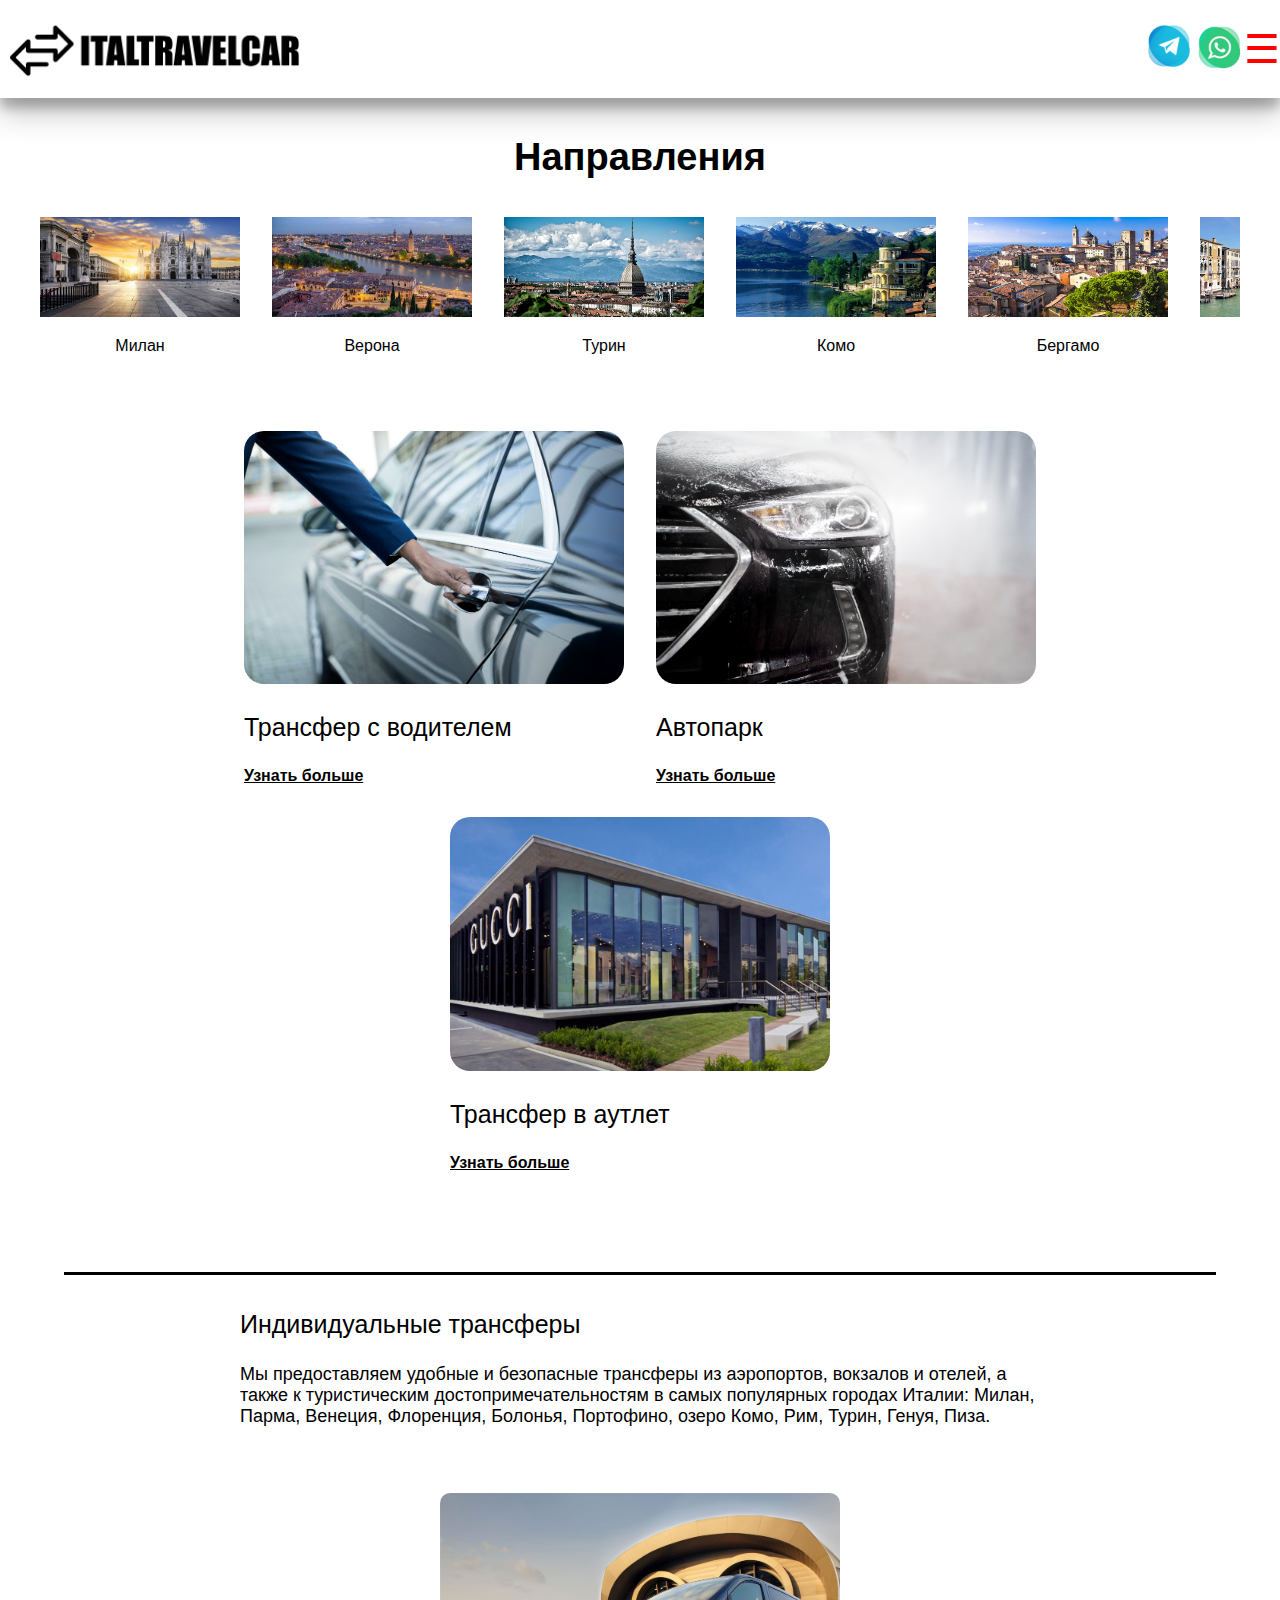
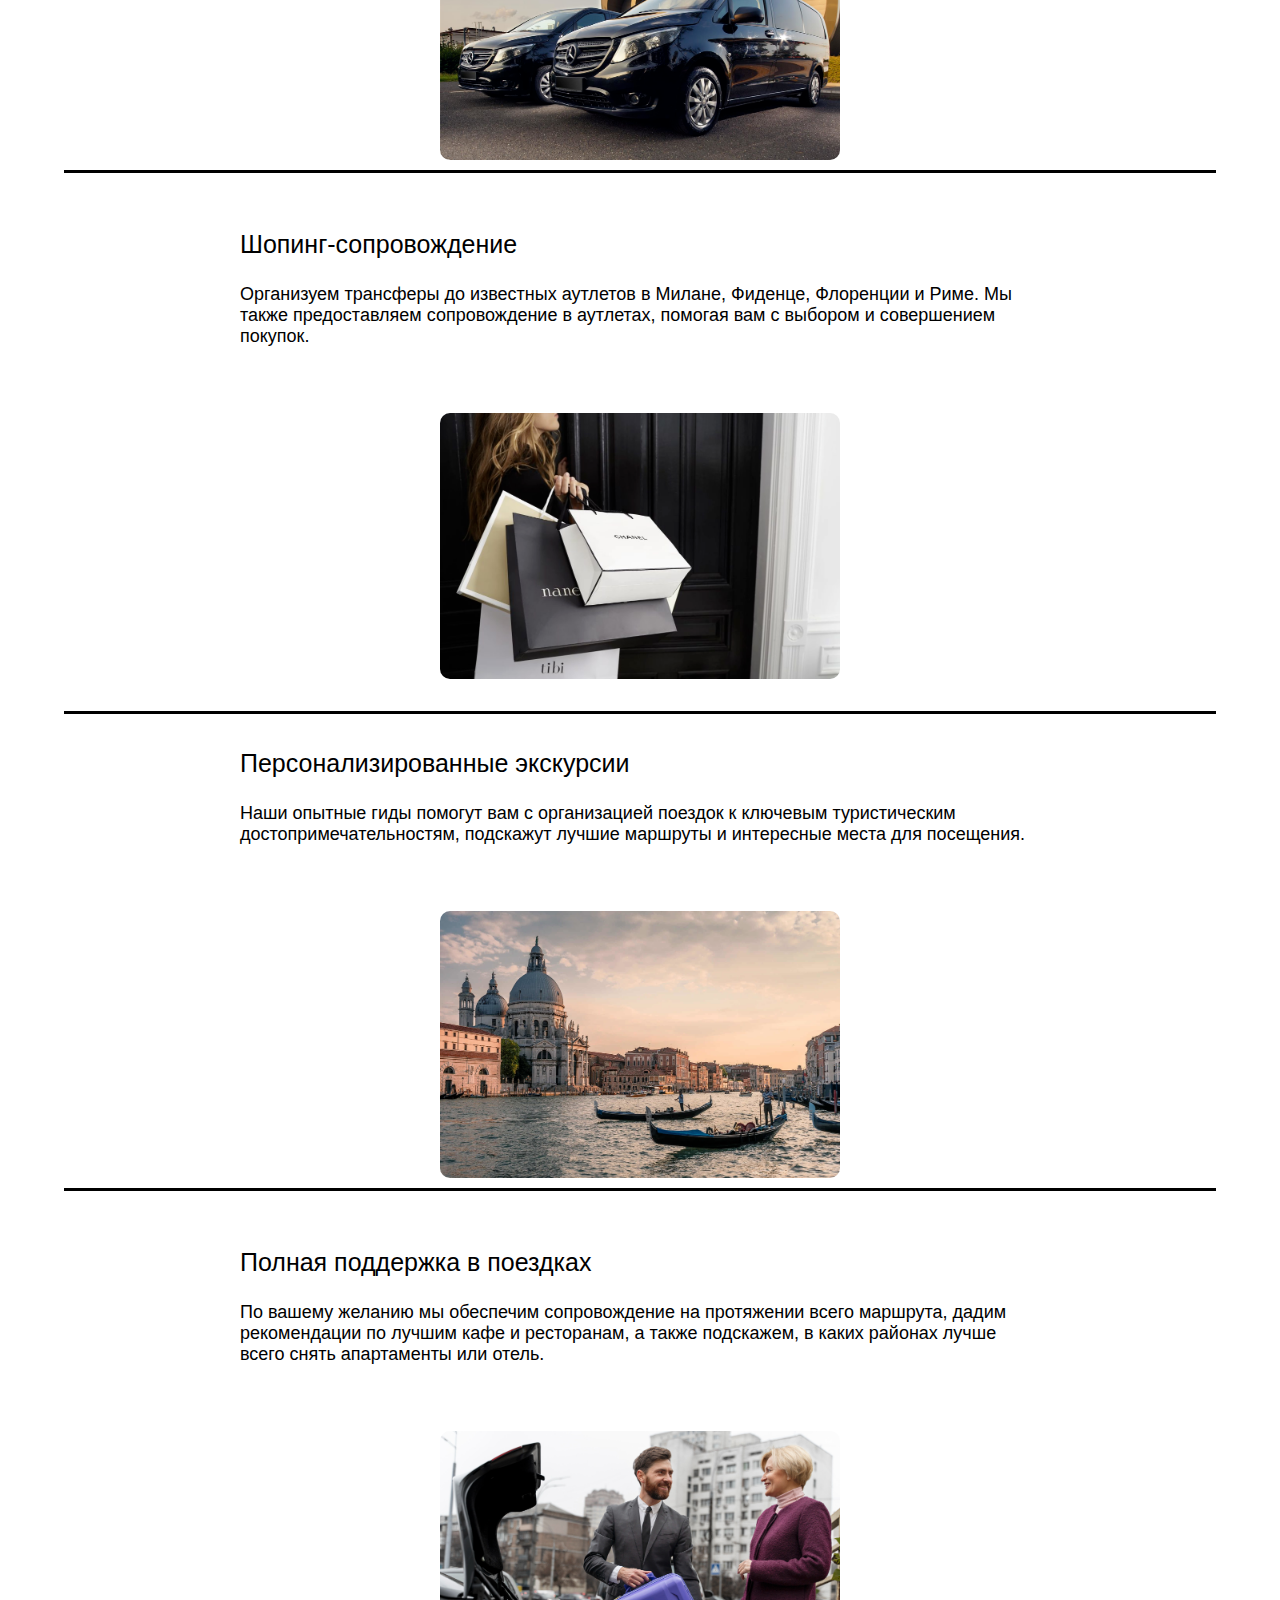
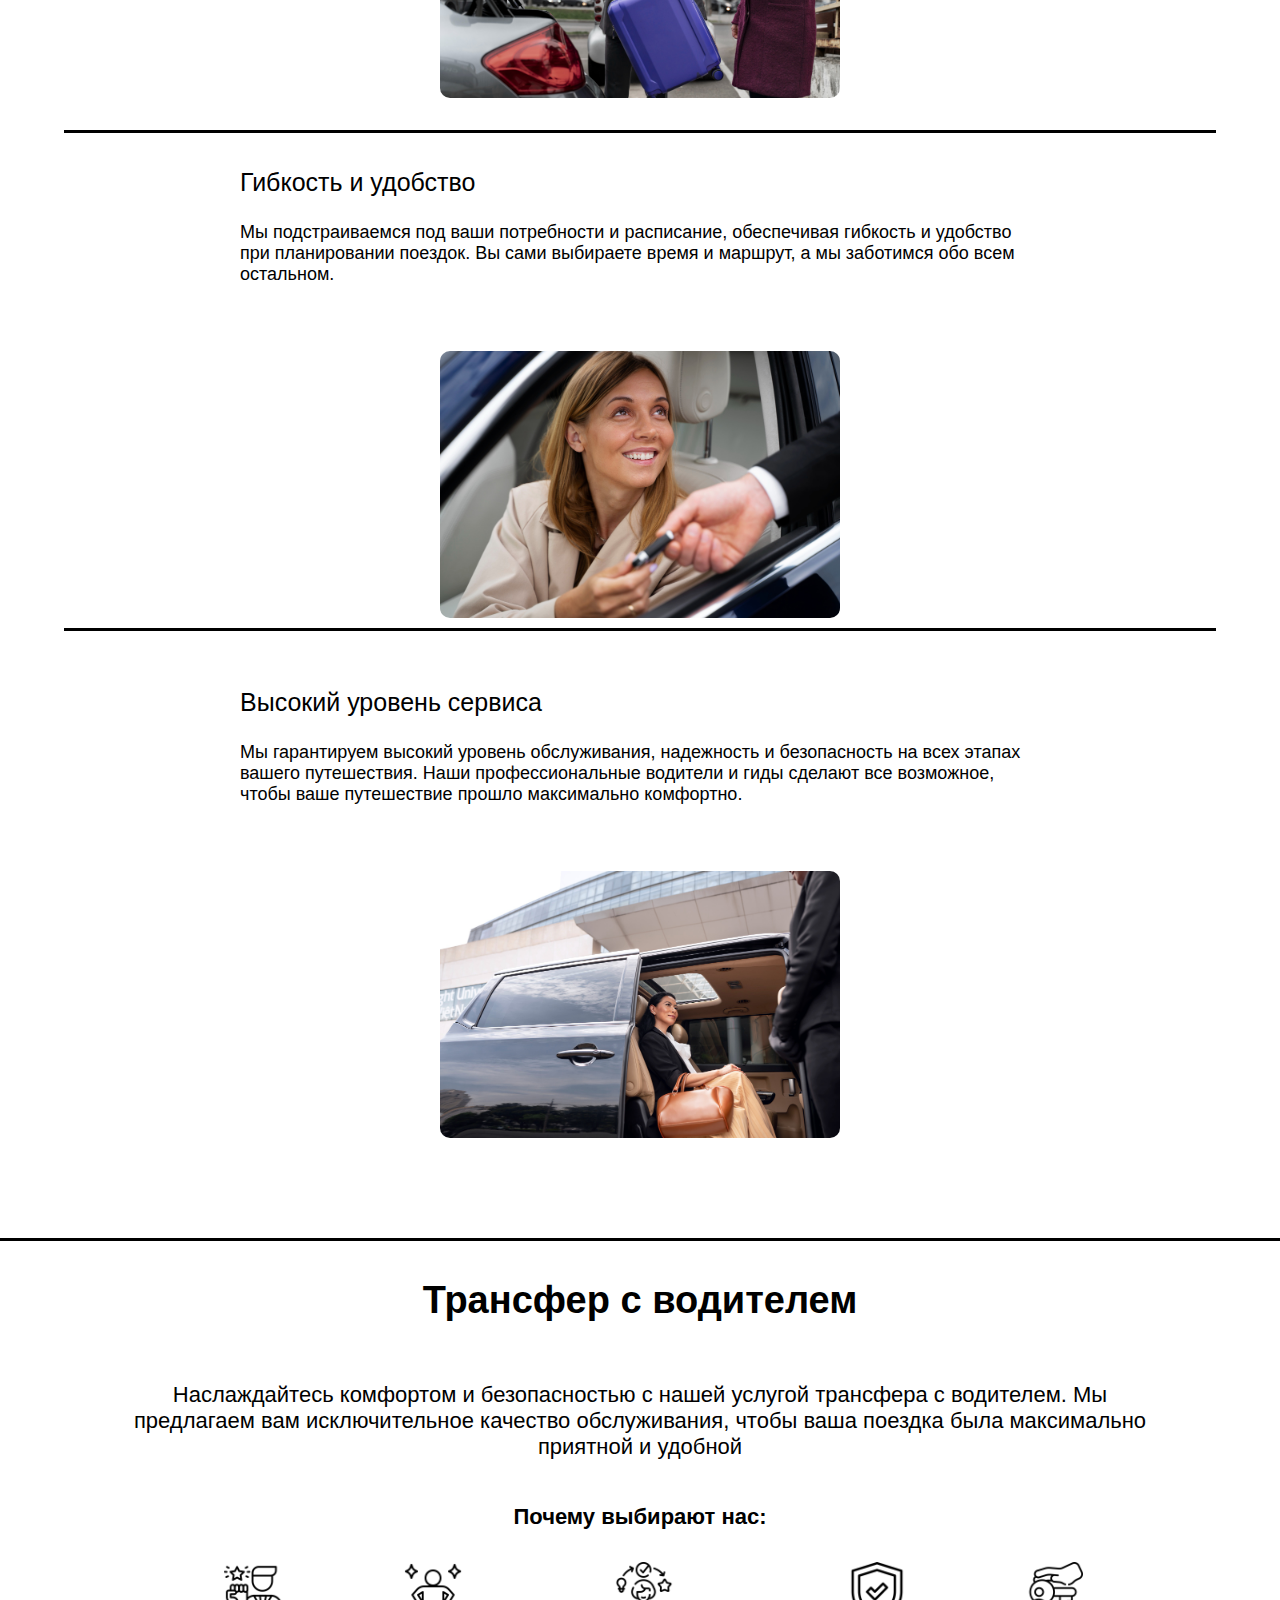
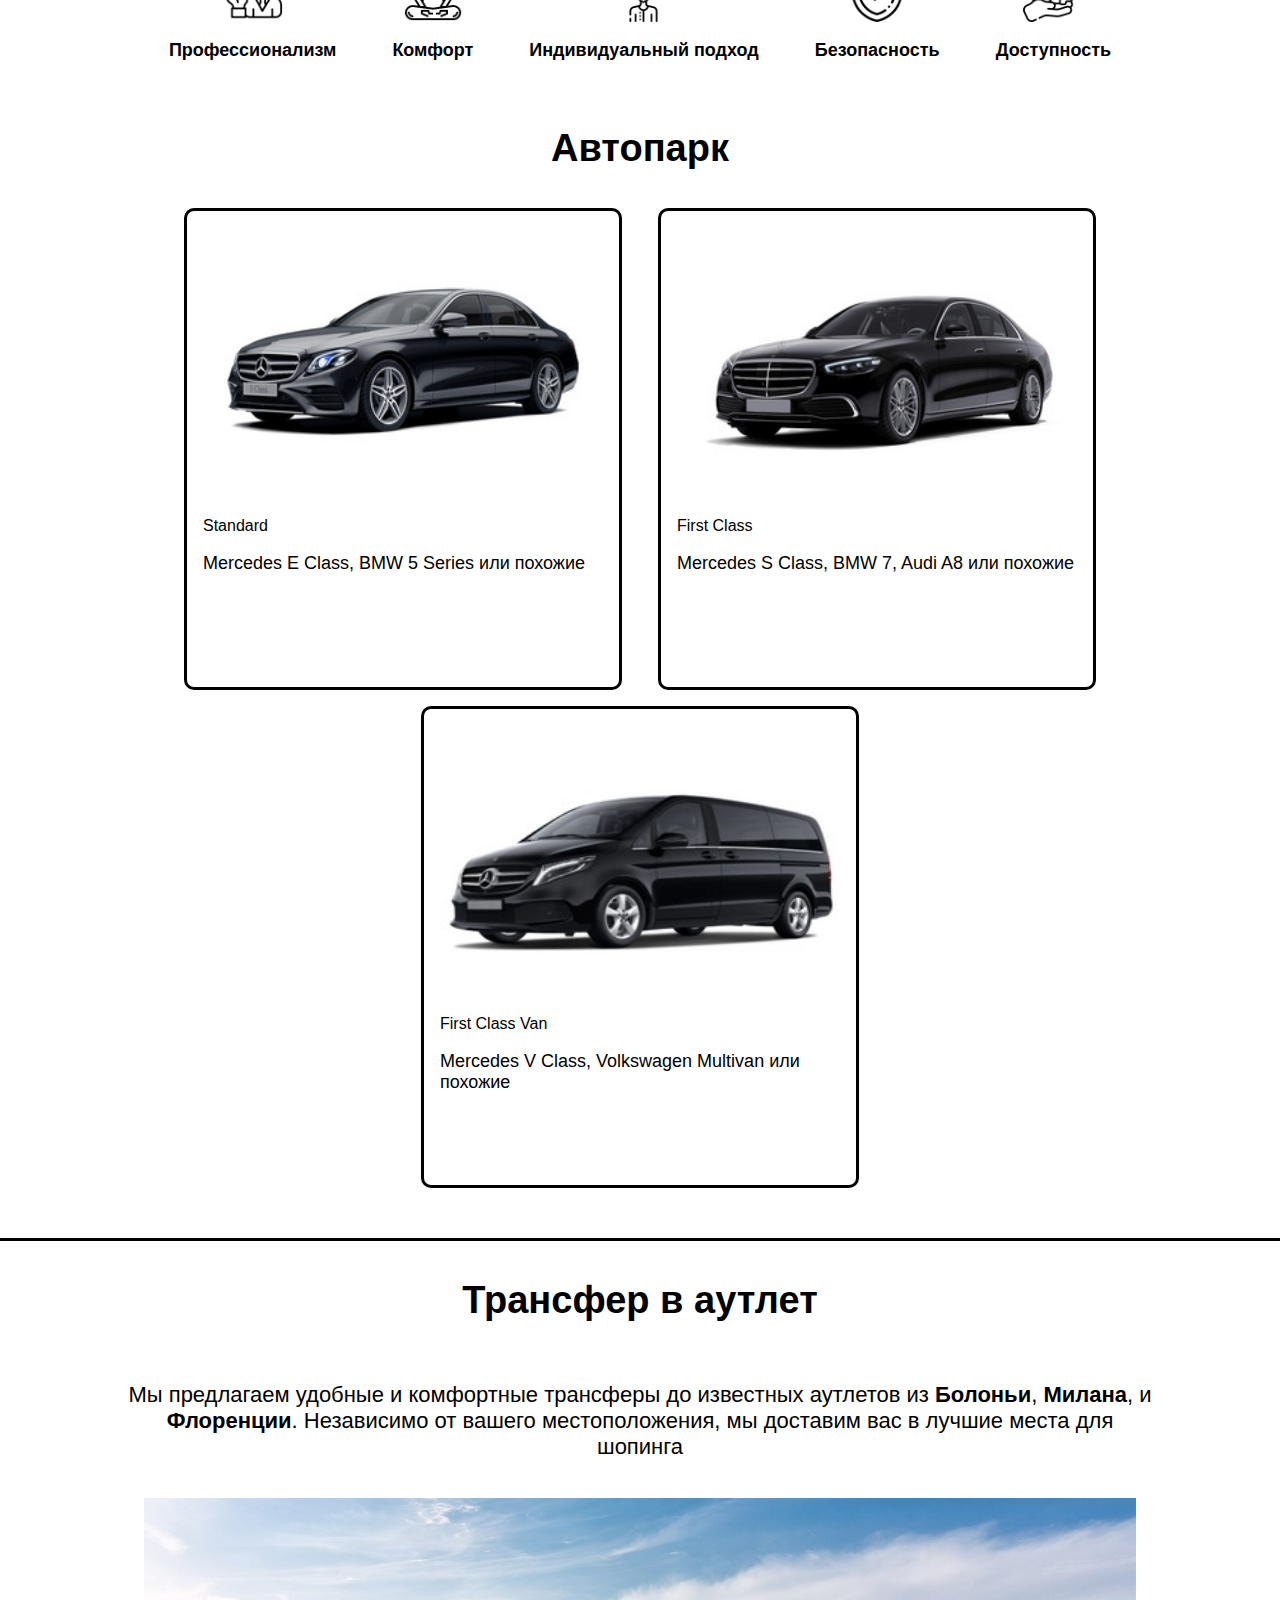
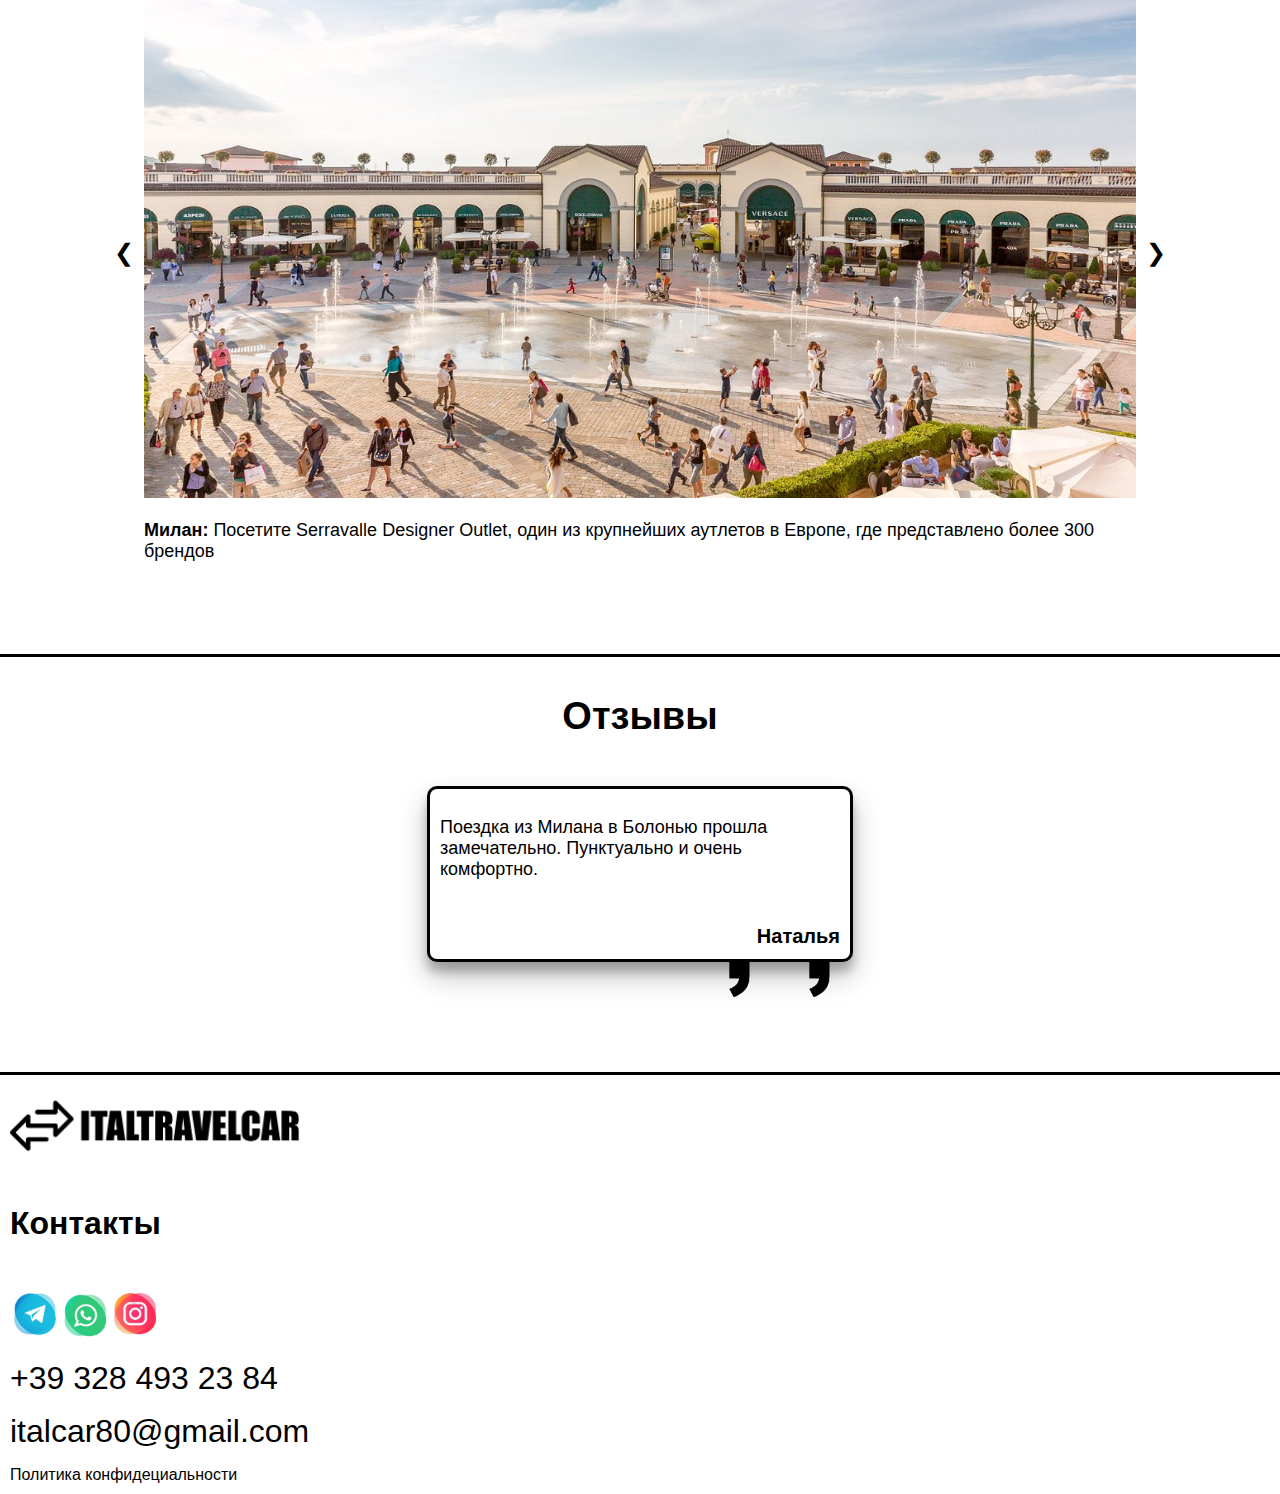
<file: index.html>
<!DOCTYPE html>
<html lang="ru">
<!--<head>-->
<!--    <meta charset="UTF-8">-->
<!--    <meta name="viewport" content="width=device-width, initial-scale=1.0">-->
<!--    <title>Карусель городов</title>-->
<!--    <link rel="stylesheet" href="styles2.css"> &lt;!&ndash; Ссылка на файл CSS &ndash;&gt;-->
<!--</head>-->
<head>
    <meta charset="UTF-8" name="viewport" content="width=device-width, initial-scale=1">
    <title>Трансфер Италия, Аутлет, Аренда авто</title>
    <link rel="shortcut icon" href="images/876784.png">
    <link rel="stylesheet" href="styles2.css">
    <!--    <link rel="stylesheet" href="styles2.css">-->
    <!-- Event snippet for Просмотр страницы conversion page -->
    <script>
        gtag('event', 'conversion', {
            'send_to': 'AW-16679467346/ASVtCPrBxc0ZENLysZE-',
            'value': 1.0,
            'currency': 'EUR'
        });
    </script>
    <!-- Google tag (gtag.js) -->
    <script async src="https://www.googletagmanager.com/gtag/js?id=G-214W6NNFWY"></script>
    <script> window.dataLayer = window.dataLayer || []; function gtag(){dataLayer.push(arguments);}
    gtag('js', new Date()); gtag('config', 'G-214W6NNFWY'); </script>
</head>
<!-- Google Tag Manager -->
<script>(function(w,d,s,l,i){w[l]=w[l]||[];w[l].push({'gtm.start':
        new Date().getTime(),event:'gtm.js'});var f=d.getElementsByTagName(s)[0],
    j=d.createElement(s),dl=l!='dataLayer'?'&l='+l:'';j.async=true;j.src=
    'https://www.googletagmanager.com/gtm.js?id='+i+dl;f.parentNode.insertBefore(j,f);
})(window,document,'script','dataLayer','GTM-W25G9RWP');</script>
<!-- End Google Tag Manager -->

<body>
<!-- Google Tag Manager (noscript) -->
<noscript><iframe src="https://www.googletagmanager.com/ns.html?id=GTM-W25G9RWP"
                  height="0" width="0" style="display:none;visibility:hidden"></iframe></noscript>
<!-- End Google Tag Manager (noscript) -->
<div class="header">
    <div class="logo1">
        <img src="images/NEW-LOGO-ITALTRAVELCAR.png" class="logo" alt="logo-italtravelcar">
    </div>

    <div class="header-contact">
        <div class="telegram">
            <a class="link-social"  href="https://t.me/itatravelcars"><img class="photo-social-media photo-social-media2" src="images/telegram3.png" alt="telegram"></a>
        </div>
        <div class="telegram">
            <a class="link-social" href="https://api.whatsapp.com/send?phone=393284932384"><img class="photo-social-media photo-social-media2" src="images/whatsup.png" alt="whatsup"></a>
        </div>
        <div id="nav-icon2" class="pushmenu">
            ☰
        </div>
    </div>

    <nav class="sidebar">
        <div class="text d-flex p-2">
            <a href="#tel-modal">Меню Сайта</a>
            <div id="nav-icon3" class="pushmenu opened">
                ×
            </div>
        </div>
        <div class="menu-main-menu-container">
            <ul id="menu-main-menu">
                <li class="current-menu-item"><a href="#" >Главная</a></li>
                <li class="menu-parent-item"><a href="#">Услуги<i></i></a>
                    <ul class="sub-menu">
                        <li><a href="#transfer-with-driver">Трансфер с водителем</a></li>
                        <li><a href="#rent-car">Автопарк</a></li>
                        <li><a href="#transfer-to-outlet">Трансфер в аутлет</a></li>
                    </ul>
                </li>
                <li><a href="#clients">Клиентам</a></li>
                <li><a href="#contacts">Контакты</a></li>
            </ul>
        </div>
    </nav>
    <div class="hidden-overley"></div>
</div>

<!--<div class="venice">-->
<!--    <img src="images/arrows21.png" class="logo5" alt="logo-italtravelcar">-->
<!--</div>-->

<div class="container-city">
    <p class="name-driver color-black">Направления</p>
    <div class="carousel-container">
        <div class="box-city" id="carousel">
            <div class="city">
                <img class="img-city" src="images/city/milan.jpg" alt="milan">
                <p class="name-city">Милан</p>
            </div>
            <div class="city">
                <img class="img-city" src="images/city/verona.jpg" alt="verona">
                <p class="name-city">Верона</p>
            </div>
            <div class="city">
                <img class="img-city" src="images/city/torin.jpg" alt="torin">
                <p class="name-city">Турин</p>
            </div>
            <div class="city">
                <img class="img-city" src="images/city/Como.jpg" alt="como">
                <p class="name-city">Комо</p>
            </div>
            <div class="city">
                <img class="img-city" src="images/city/bergamo.jpeg" alt="bergamo">
                <p class="name-city">Бергамо</p>
            </div>
            <div class="city">
                <img class="img-city" src="images/city/venise.webp" alt="venice">
                <p class="name-city">Венеция</p>
            </div>
            <div class="city">
                <img class="img-city" src="images/city/genuia.jpg" alt="genuia">
                <p class="name-city">Генуя</p>
            </div>
            <div class="city">
                <img class="img-city" src="images/city/parma.jpg" alt="Парма">
                <p class="name-city">Парма</p>
            </div>
            <div class="city">
                <img class="img-city" src="images/city/modena.jpg" alt="Модена">
                <p class="name-city">Модена</p>
            </div>
            <div class="city">
                <img class="img-city" src="images/city/san-marino.jpg" alt="Сан-Марино">
                <p class="name-city">Сан-Марино</p>
            </div>
            <div class="city">
                <img class="img-city" src="images/city/rimini.jpg" alt="Римини">
                <p class="name-city">Римини</p>
            </div>
            <div class="city">
                <img class="img-city" src="images/city/pisa.jpg" alt="Пиза">
                <p class="name-city">Пиза</p>
            </div>
            <div class="city">
                <img class="img-city" src="images/city/firenze.webp" alt="Флоренция">
                <p class="name-city">Флоренция</p>
            </div>
            <div class="city">
                <img class="img-city" src="images/city/spezia.jpg" alt="Специя">
                <p class="name-city">Специя</p>
            </div>
            <div class="city">
                <img class="img-city" src="images/city/bologna.jpg" alt="Болонья">
                <p class="name-city">Болонья</p>
            </div>
            <div class="city">
                <img class="img-city" src="images/city/rome.jpeg" alt="Рим">
                <p class="name-city">Рим</p>
            </div>
            <div class="city">
                <img class="img-city" src="images/city/portofino.jpg" alt="Портофино">
                <p class="name-city">Портофино</p>
            </div>
        </div>
    </div>

</div>


<div class="kind-of-transfers">

    <div class="kind-of-transfers1">
        <img class="photo-transfer" src="images/transfer.jpg" alt="transfer">
        <p class="text-about-transfers">Трансфер с водителем</p>
        <a class="link-transfer" href="#transfer-with-driver">Узнать больше</a>
    </div>

    <div class="kind-of-transfers1">
        <img class="photo-transfer" src="images/audi.jpg" alt="car-rent">
        <p class="text-about-transfers">Автопарк</p>
        <a class="link-transfer" href="#rent-car">Узнать больше</a>
    </div>

    <div class="kind-of-transfers1">
        <img class="photo-transfer" src="images/gucci1.png" alt="shop-of-gucci">
        <p class="text-about-transfers">Трансфер в аутлет</p>
        <a class="link-transfer" href="#transfer-to-outlet">Узнать больше</a>
    </div>

</div>



<div class="advantages-tranfers" id="clients">

    <div class="advantages-tranfers1">
        <div class="text-advantages-tranfers">
            <p class="name">Индивидуальные трансферы</p>
            <p class="name-of-text">Мы предоставляем удобные и безопасные трансферы из аэропортов, вокзалов и отелей, а
                также к туристическим достопримечательностям в самых популярных городах Италии: Милан, Парма, Венеция,
                Флоренция, Болонья, Портофино, озеро Комо, Рим, Турин, Генуя, Пиза.</p>
        </div>
        <img class="img-advantages" src="images/mercedes.png" alt="mercedes-v">
    </div>

    <div class="advantages-tranfers2">
        <img class="img-advantages" src="images/shoping.png" alt="shoping">
        <div class="text-advantages-tranfers">
            <p class="name">Шопинг-сопровождение</p>
            <p class="name-of-text">Организуем трансферы до известных аутлетов в Милане, Фиденце, Флоренции и Риме. Мы
                также предоставляем сопровождение в аутлетах, помогая вам с выбором и совершением покупок.</p>
        </div>
    </div>

    <div class="advantages-tranfers1">
        <div class="text-advantages-tranfers">
            <p class="name">Персонализированные экскурсии</p>
            <p class="name-of-text">Наши опытные гиды помогут вам с организацией поездок к ключевым туристическим
                достопримечательностям, подскажут лучшие маршруты и интересные места для посещения.</p>
        </div>
        <img class="img-advantages" src="images/venice.png" alt="venice">
    </div>

    <div class="advantages-tranfers2">
        <img class="img-advantages" src="images/taxi-driver.jpg" alt="taxi-driver">
        <div class="text-advantages-tranfers">
            <p class="name">Полная поддержка в поездках</p>
            <p class="name-of-text">По вашему желанию мы обеспечим сопровождение на протяжении всего маршрута, дадим
                рекомендации по лучшим кафе и ресторанам, а также подскажем, в каких районах лучше всего снять
                апартаменты или отель.</p>
        </div>
    </div>

    <div class="advantages-tranfers1">
        <div class="text-advantages-tranfers">
            <p class="name">Гибкость и удобство</p>
            <p class="name-of-text">Мы подстраиваемся под ваши потребности и расписание, обеспечивая гибкость
                и удобство при планировании поездок. Вы сами выбираете время и маршрут, а мы заботимся обо всем
                остальном.
            </p>
        </div>
        <img class="img-advantages" src="images/flexible.jpg" alt="transfer">
    </div>

    <div class="advantages-tranfers2">
        <img class="img-advantages" src="images/comfort.jpg" alt="comfort-mercedes-v">
        <div class="text-advantages-tranfers">
            <p class="name">Высокий уровень сервиса</p>
            <p class="name-of-text">Мы гарантируем высокий уровень обслуживания, надежность и безопасность на всех
                этапах вашего путешествия. Наши профессиональные водители и гиды сделают все возможное, чтобы ваше
                путешествие прошло максимально комфортно.</p>
        </div>
    </div>


</div>


<div class="reviews" id="transfer-with-driver">
    <p class="name-driver">Трансфер с водителем</p>
    <p class="text-about-service-driver1">
        Наслаждайтесь комфортом и безопасностью с нашей услугой трансфера с водителем. Мы предлагаем вам
        исключительное качество обслуживания, чтобы ваша поездка была максимально приятной и удобной
    </p>
    <p class="text-about-service-driver1">
        <span class="weight">Почему выбирают нас:</span>
    </p>
    <div class="container-of-reviews02">

        <div class="box-of-reviews12">
            <div class="container-of-reviews50">
                <img src="images/icon-advantages/proffesional.png" class="photo-advantages-icon">
                <p class="text-about-service-advantages">
                    <span class="weight">Профессионализм</span>
                </p>
            </div>
        </div>

        <div class="box-of-reviews12">
            <div class="container-of-reviews50">
                <img src="images/icon-advantages/comfort.png" class="photo-advantages-icon">
                <p class="text-about-service-advantages">
                    <span class="weight">Комфорт</span>
                </p>
            </div>
        </div>

        <div class="box-of-reviews12">
            <div class="container-of-reviews50">
                <img src="images/icon-advantages/individual.png" class="photo-advantages-icon">
                <p class="text-about-service-advantages">
                    <span class="weight">Индивидуальный подход</span>
                </p>
            </div>
        </div>


        <div class="box-of-reviews12">
            <div class="container-of-reviews50">
                <img src="images/icon-advantages/safe.png" class="photo-advantages-icon">
                <p class="text-about-service-advantages">
                    <span class="weight">Безопасность</span>
                </p>
            </div>
        </div>


        <div class="box-of-reviews12">
            <div class="container-of-reviews50">
                <img src="images/icon-advantages/key.png" class="photo-advantages-icon">
                <p class="text-about-service-advantages">
                    <span class="weight">Доступность</span>
                </p>
            </div>
        </div>
    </div>
</div>


<div class="rent-car" id="rent-car">
    <p class="name-driver">Автопарк</p>
    <div class="container-of-reviews0123">

        <div class="box-of-reviews212">
            <div class="container-of-reviews125">
                <img class="img-outlet container-of-reviews15 img-outlet-media-version" src="images/mercedes-e.jpg" alt="mercedes-e">
                <p class="text-about-service-driver10">Standard</p>
                <p class="text-about-service-driver2">
                    Mercedes E Class, BMW 5 Series или похожие
                </p>
            </div>
        </div>

        <div class="box-of-reviews212">
            <div class="container-of-reviews125">
                <img class="img-outlet container-of-reviews15 img-outlet-media-version" src="images/mercedes-s.jpg" alt="mercedes-s">
                <p class="text-about-service-driver10">First Class</p>
                <p class="text-about-service-driver2">
                    Mercedes S Class, BMW 7, Audi A8 или похожие
                </p>
            </div>
        </div>

        <div class="box-of-reviews212">
            <div class="container-of-reviews125">
                <img class="img-outlet container-of-reviews15 img-outlet-media-version" src="images/mercedes-v.jpg" alt="mercedes-v">
                <p class="text-about-service-driver10">First Class Van</p>
                <p class="text-about-service-driver2">
                    Mercedes V Class, Volkswagen Multivan или похожие
                </p>
            </div>
        </div>
    </div>

</div>



<div class="reviews" id="transfer-to-outlet">
    <p class="name-driver">Трансфер в аутлет</p>
    <p class="text-about-service-driver1">
        Мы предлагаем удобные и комфортные трансферы до известных аутлетов из
        <span class="weight">Болоньи</span>, <span class="weight">Милана</span>,
        и <span class="weight">Флоренции</span>. Независимо от вашего местоположения,
        мы доставим вас в лучшие места для шопинга
    </p>

    <!-- Вторая карусель -->
    <div class="carousel-custom2">
        <!-- Левая кнопка -->
        <button class="carousel-control-prev2" onclick="moveSecondCarousel(-1)">&#10094;</button>

        <div class="carousel-track2">
            <div class="carousel-items2">
                <div class="box-of-reviews">
                    <div class="container-of-reviews12">
                        <img class="img-outlet" src="images/outlets/serrevalle.png" alt="serrevalle">
                        <p class="text-about-service-driver2">
                            <span class="weight">Милан:</span> Посетите Serravalle Designer Outlet, один из крупнейших аутлетов в Европе,
                            где представлено более 300 брендов
                        </p>
                    </div>
                </div>

                <div class="box-of-reviews">
                    <div class="container-of-reviews12">
                        <img class="img-outlet" src="images/outlets/castel-romano.png" alt="castel-romano">
                        <p class="text-about-service-driver2">
                            <span class="weight">Рим:</span> Откройте для себя Castel Romano Designer Outlet, где вас ждут
                            эксклюзивные предложения от мировых дизайнеров
                        </p>
                    </div>
                </div>

                <div class="box-of-reviews">
                    <div class="container-of-reviews12">
                        <img class="img-outlet" src="images/outlets/mall.png" alt="mall">
                        <p class="text-about-service-driver2">
                            <span class="weight">Флоренция:</span> Погрузитесь в роскошь в The Mall, известном своими бутиками люксовых брендов
                        </p>
                    </div>
                </div>

                <div class="box-of-reviews">
                    <div class="container-of-reviews12">
                        <img class="img-outlet" src="images/outlets/guelfo.png" alt="castel-village">
                        <p class="text-about-service-driver2">
                            <span class="weight">Болонья:</span> Отправляйтесь в Castel Guelfo The Style Outlets и
                            насладитесь разнообразием магазинов и скидок
                        </p>
                    </div>
                </div>

                <div class="box-of-reviews">
                    <div class="container-of-reviews12">
                        <img class="img-outlet" src="images/outlets/fidenza.png" alt="fidenza-vilagges">
                        <p class="text-about-service-driver2">
                            <span class="weight">Фиденца:</span> Посетите Fidenza Village и наслаждайтесь шопингом в стильной и уютной атмосфере
                        </p>
                    </div>
                </div>
            </div>
        </div>

        <!-- Правая кнопка -->
        <button class="carousel-control-next2" onclick="moveSecondCarousel(1)">&#10095;</button>
    </div>
</div>


<div class="reviews1 background-white">
    <p class="name-driver color-black">Отзывы</p>
    <div id="reviewCarousel" class="container-of-reviews01">
        <div class="carousel-inner-reviews">
            <div class="box-of-reviews1 active">
                <div class="container-of-reviews1">
                    <p class="text-about-service-driver3">Поездка из Милана в Болонью прошла замечательно. Пунктуально и очень комфортно.</p>
                    <div class="text-about-service-driver4">
                        <p>Наталья</p>
                    </div>
                    <div class="container-coma">
                        <img class="coma" src="images/coma.png" alt="coma">
                        <img class="coma" src="images/coma.png" alt="coma">
                    </div>
                </div>
            </div>

            <div class="box-of-reviews1">
                <div class="container-of-reviews1">
                    <p class="text-about-service-driver3">Прекрасный трансфер из Милана в Serrevale. Вежливый водитель, комфортный автомобиль. Спасибо за отличный сервис!</p>
                    <div class="text-about-service-driver4">
                        <p>Анна</p>
                    </div>
                    <div class="container-coma">
                        <img class="coma" src="images/coma.png" alt="coma">
                        <img class="coma" src="images/coma.png" alt="coma">
                    </div>
                </div>

            </div>

            <div class="box-of-reviews1">
                <div class="container-of-reviews1">
                    <p class="text-about-service-driver3">Отличный трансфер из Флоренции в The Mall. Всё вовремя, комфортно и профессионально. Прекрасное обслуживание.</p>
                    <div class="text-about-service-driver4">
                        <p>Иван</p>
                    </div>
                    <div class="container-coma">
                        <img class="coma" src="images/coma.png" alt="coma">
                        <img class="coma" src="images/coma.png" alt="coma">
                    </div>
                </div>

            </div>

            <div class="box-of-reviews1">
                <div class="container-of-reviews1">
                    <p class="text-about-service-driver3">Заказывали трансфер из Болоньи во Флоренцию: быстро, комфортно и без лишних хлопот. Рекомендую! Выручили!</p>
                    <div class="text-about-service-driver4">
                        <p>Екатерина</p>
                    </div>
                    <div class="container-coma">
                        <img class="coma" src="images/coma.png" alt="coma">
                        <img class="coma" src="images/coma.png" alt="coma">
                    </div>
                </div>

            </div>

            <div class="box-of-reviews1">
                <div class="container-of-reviews1">
                    <p class="text-about-service-driver3">Трансфер из Милана в Фиденцу прошел идеально! Очень довольны, спасибо!</p>
                    <div class="text-about-service-driver4">
                        <p>Ярослав</p>
                    </div>
                    <div class="container-coma">
                        <img class="coma" src="images/coma.png" alt="coma">
                        <img class="coma" src="images/coma.png" alt="coma">
                    </div>
                </div>
            </div>
        </div>
    </div>
</div>


<div class="footer" id="contacts">
    <div class="logo1">
        <img src="images/NEW-LOGO-ITALTRAVELCAR.png" class="logo" alt="logo-italtravelcar">
    </div>

    <div class="footer2">
        <div class="footer1">

            <div class="contacts">
                <p class="contacts1">Контакты</p>
                <div class="social-media">
                    <div class="telegram">
                        <a class="link-social"  href="https://t.me/itatravelcars"><img class="photo-social-media" src="images/telegram3.png" alt="telegram"></a>
                    </div>
                    <div class="telegram">
                        <a class="link-social" href="https://api.whatsapp.com/send?phone=393284932384"><img class="photo-social-media" src="images/whatsup.png" alt="whatsup"></a>
                    </div>
                    <div class="telegram">
                        <a class="link-social" href="https://www.instagram.com/ital_travel_car?igsh=bmF0cmJyamZnbTJm&utm_source=qr"><img class="photo-social-media" src="images/instagram1.png" alt="instagram"></a>
                    </div>
                </div>
                <a class="phone" href="tel:+393284932384">+39 328 493 23 84</a>
                <a class="phone" href="mailto:italcar80@gmail.com">italcar80@gmail.com</a>
                <a class="phone phone1" href="policy.html">Политика конфидециальности</a>
            </div>

        </div>
    </div>
</div>

</body>
<script src="script2.js"></script> <!-- Ссылка на файл JavaScript -->
</html>
</file>
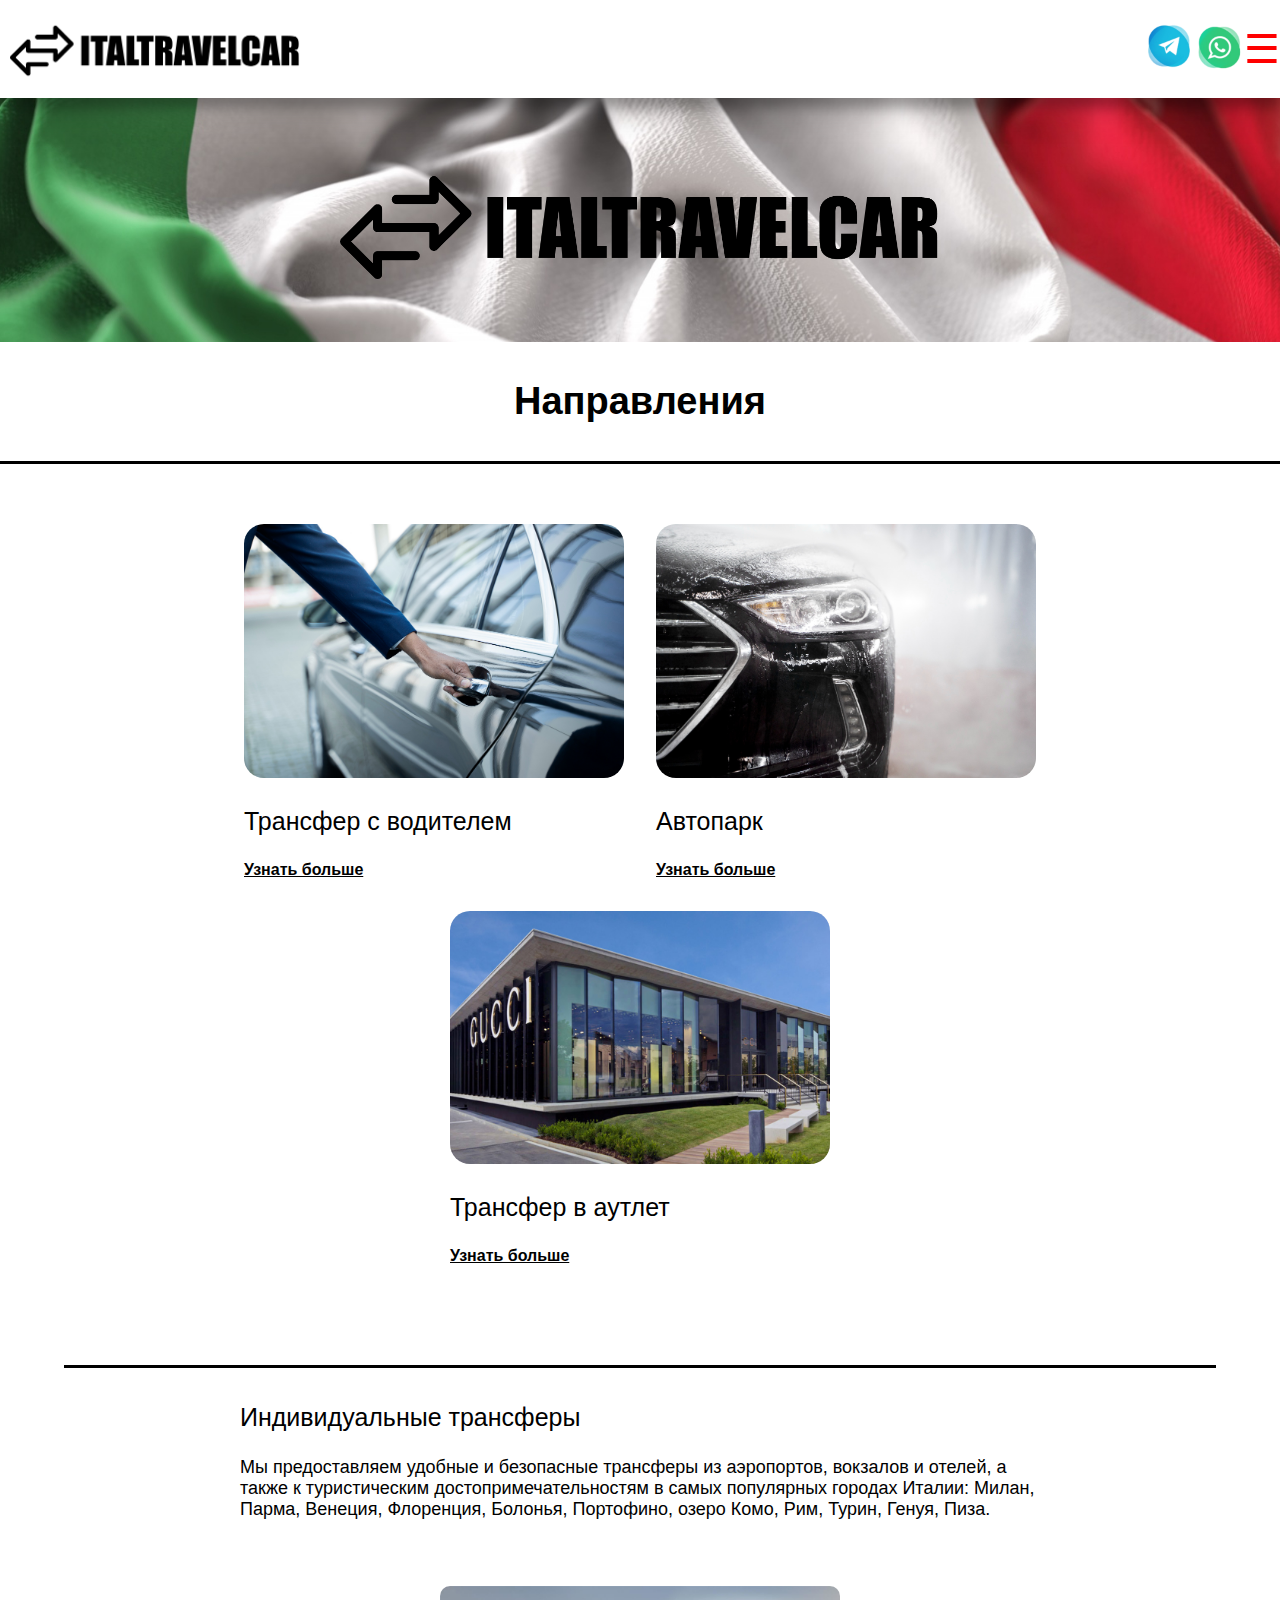
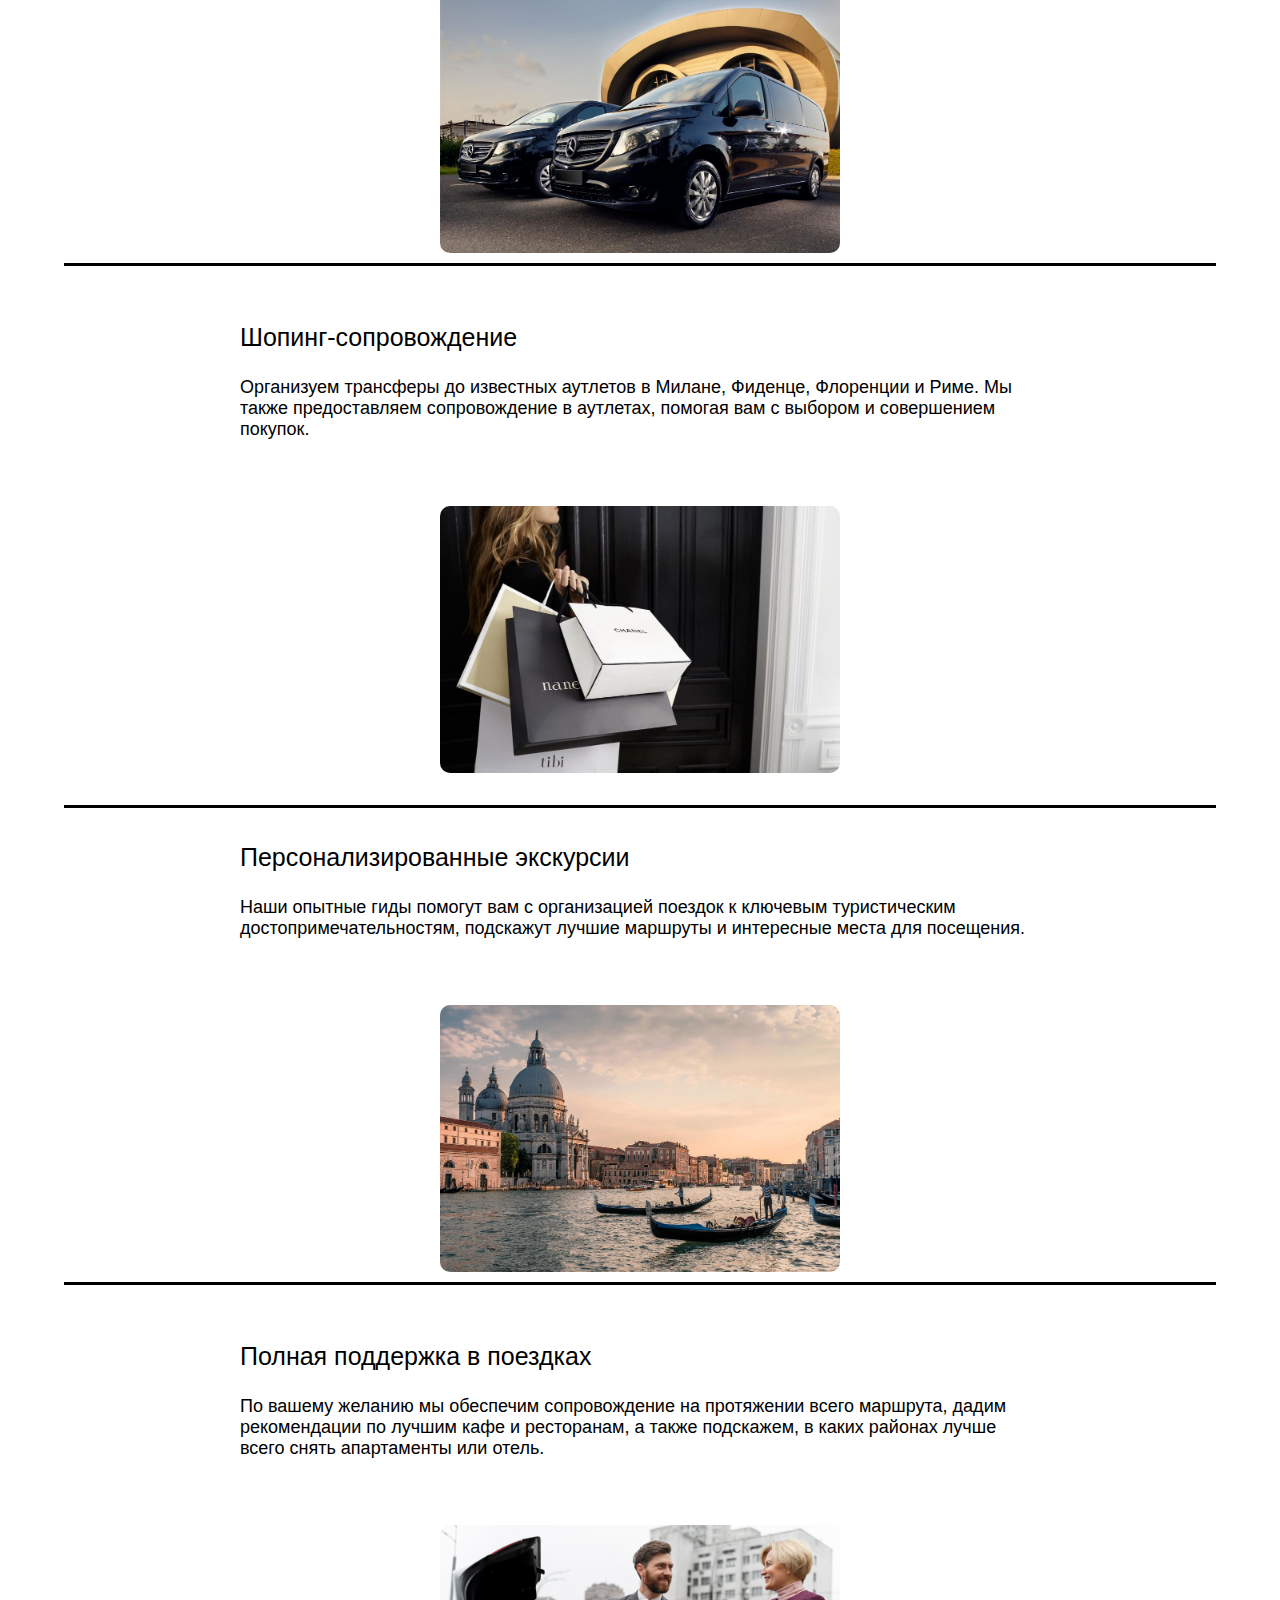
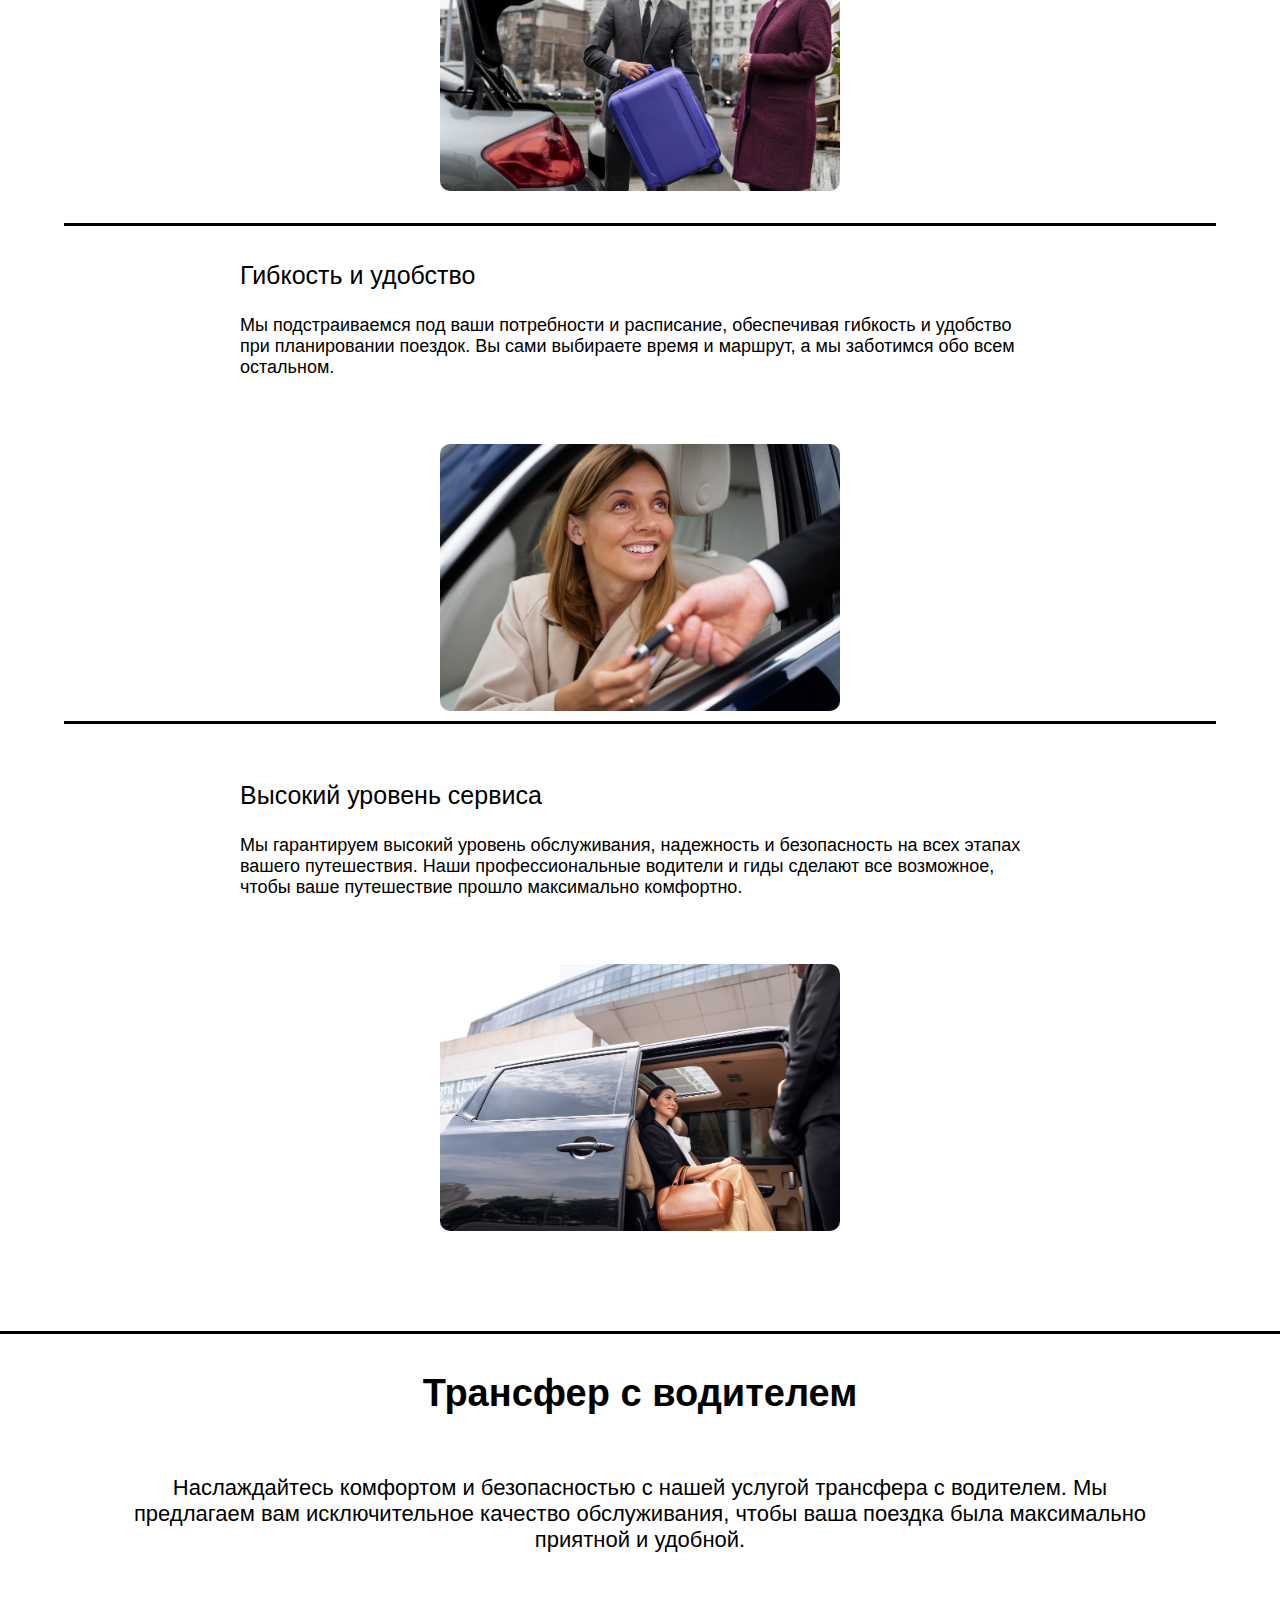
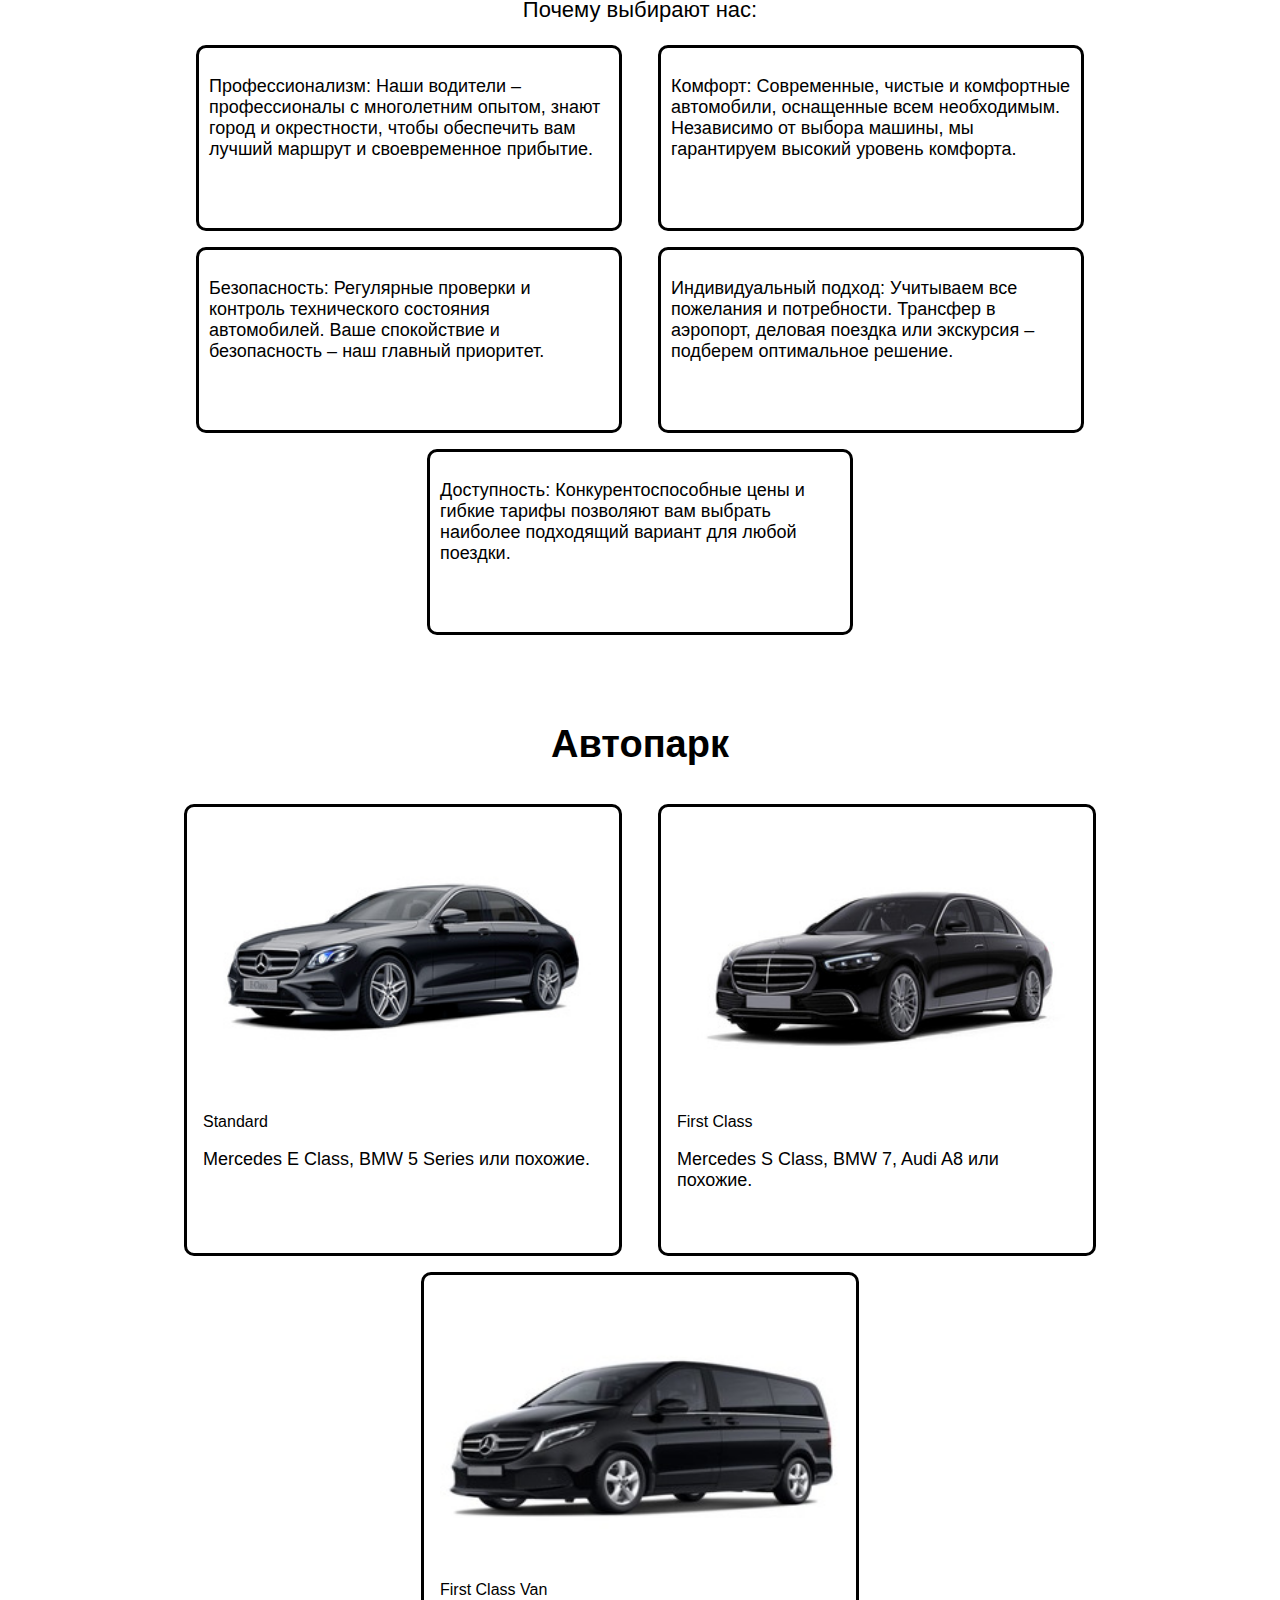
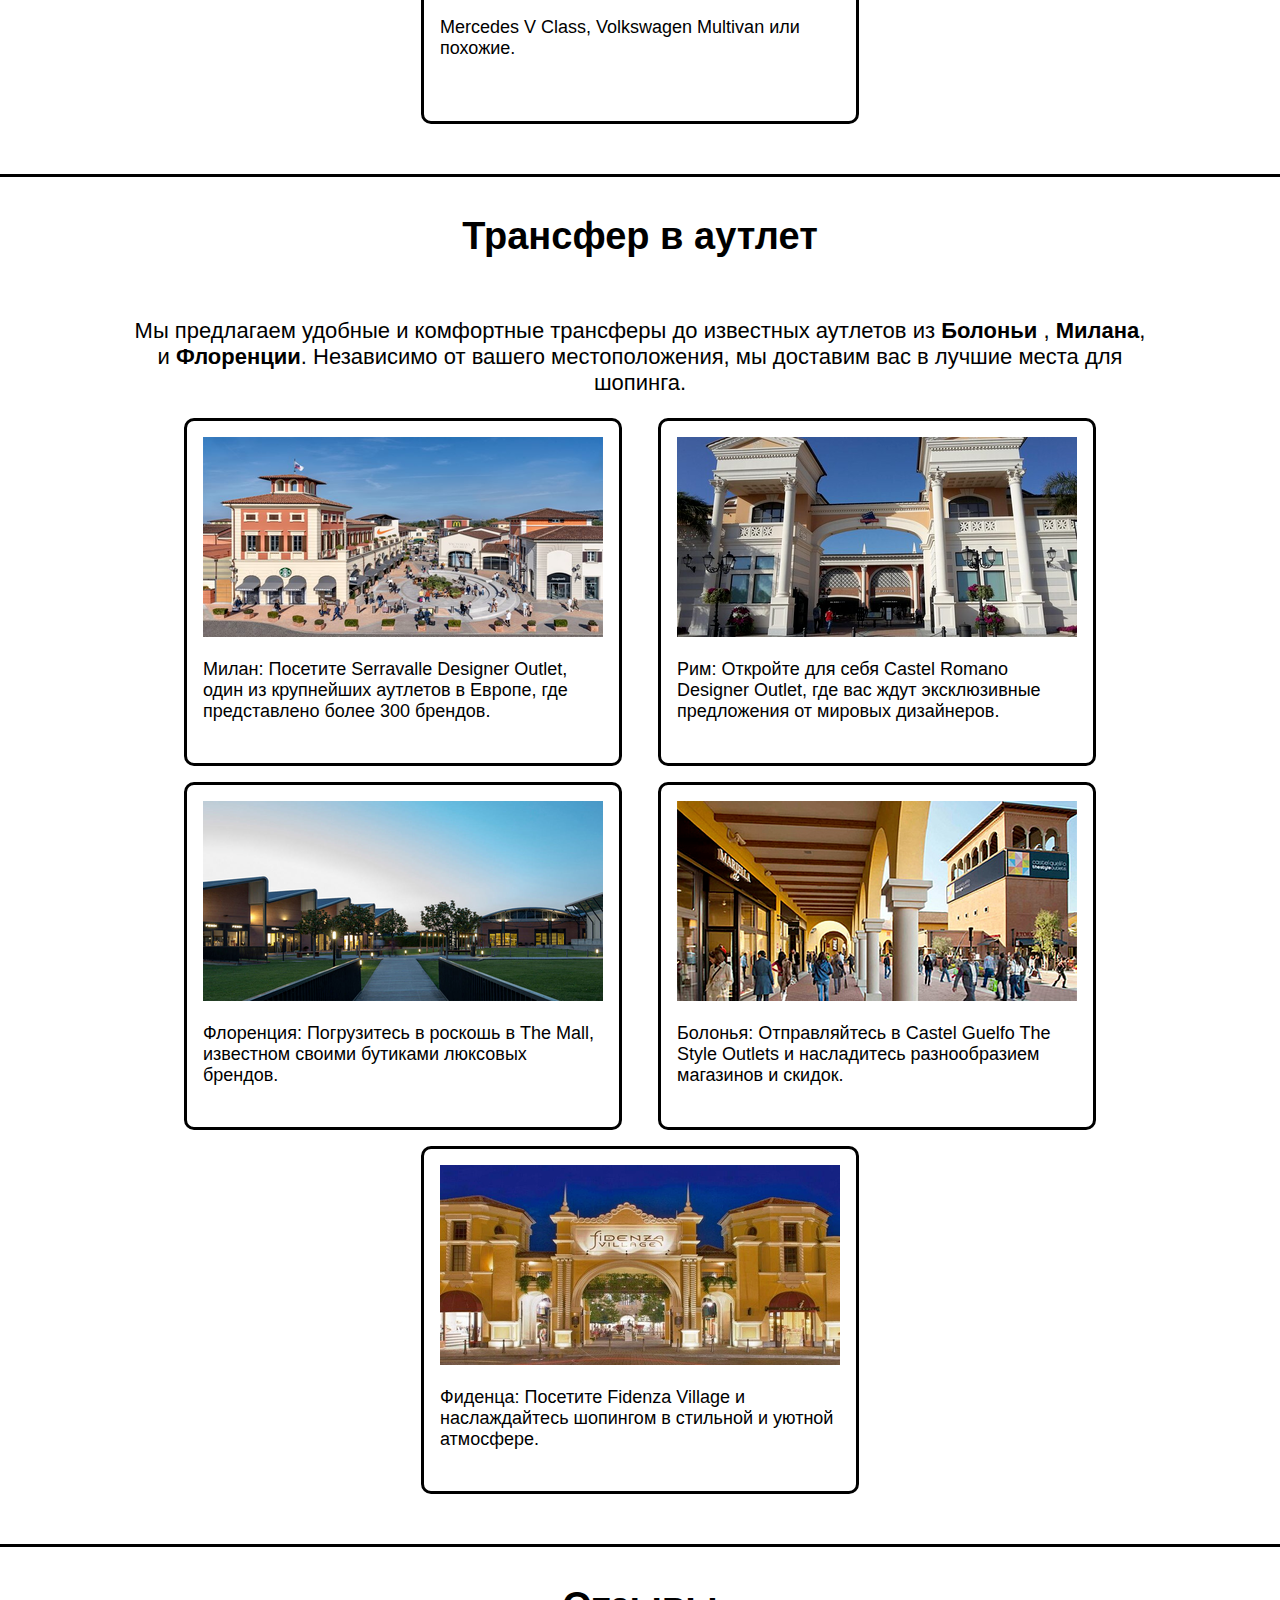
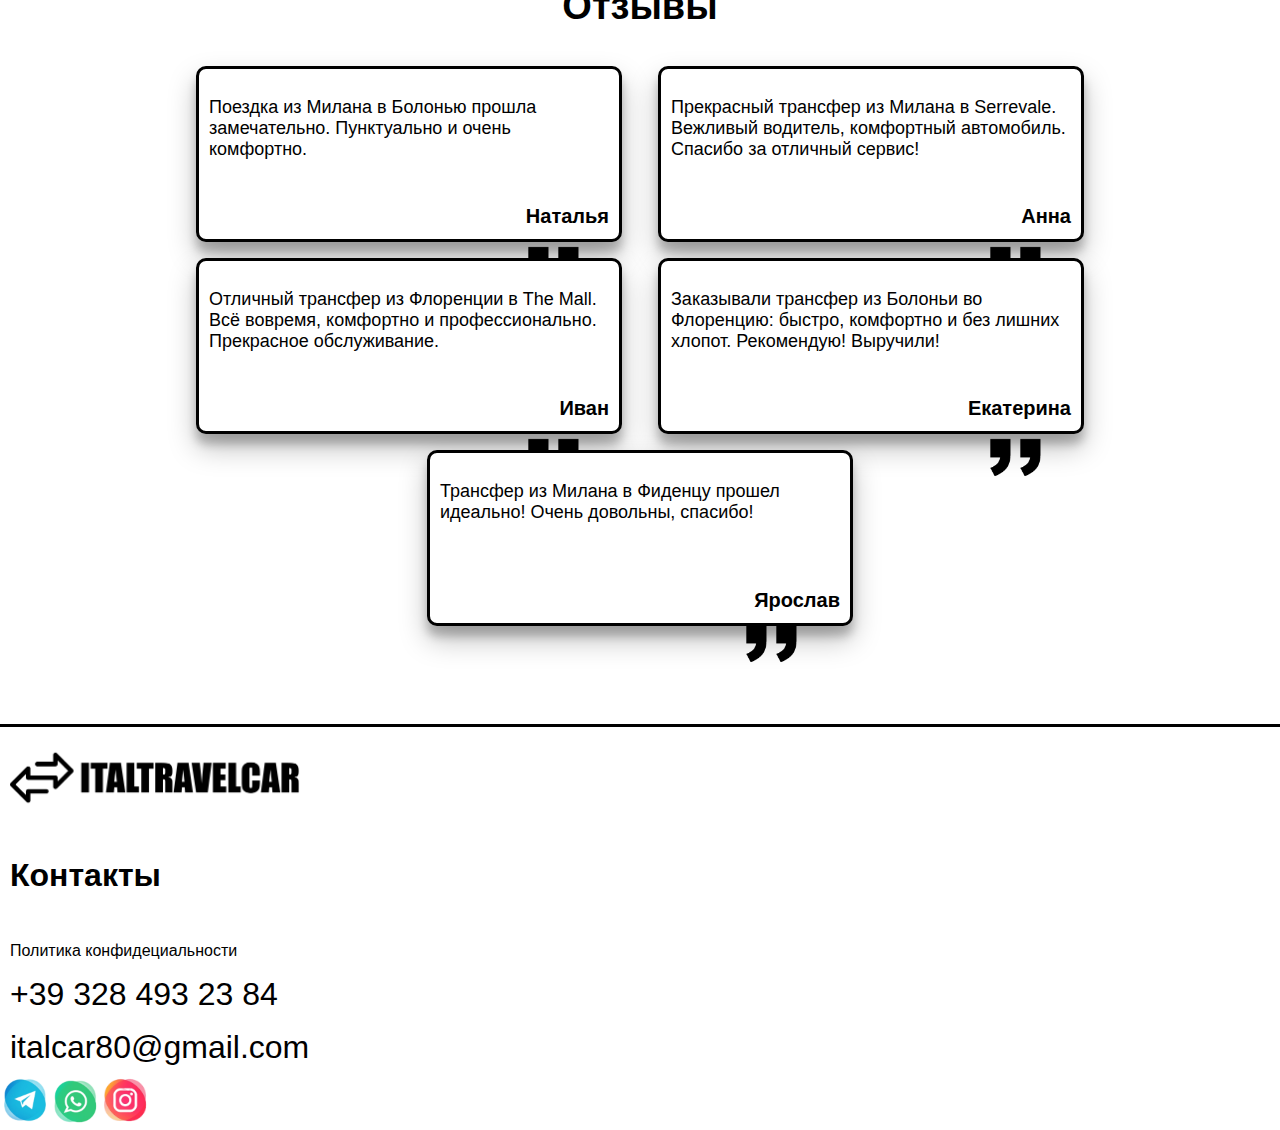
<file: index4.html>
<!DOCTYPE html>
<html lang="en">
<head>
    <meta charset="UTF-8" name="viewport" content="width=device-width, initial-scale=1">
    <title>Трансфер Италия, Аутлет, Аренда авто</title>
    <link rel="shortcut icon" href="images/876784.png">
    <link rel="stylesheet" href="styles.css">
<!--    <link rel="stylesheet" href="styles2.css">-->
    <!-- Event snippet for Просмотр страницы conversion page -->
    <script>
        gtag('event', 'conversion', {
            'send_to': 'AW-16679467346/ASVtCPrBxc0ZENLysZE-',
            'value': 1.0,
            'currency': 'EUR'
        });
    </script>
    <!-- Google tag (gtag.js) -->
    <script async src="https://www.googletagmanager.com/gtag/js?id=G-214W6NNFWY"></script>
    <script> window.dataLayer = window.dataLayer || []; function gtag(){dataLayer.push(arguments);}
    gtag('js', new Date()); gtag('config', 'G-214W6NNFWY'); </script>
</head>
<!-- Google Tag Manager -->
<script>(function(w,d,s,l,i){w[l]=w[l]||[];w[l].push({'gtm.start':
        new Date().getTime(),event:'gtm.js'});var f=d.getElementsByTagName(s)[0],
    j=d.createElement(s),dl=l!='dataLayer'?'&l='+l:'';j.async=true;j.src=
    'https://www.googletagmanager.com/gtm.js?id='+i+dl;f.parentNode.insertBefore(j,f);
})(window,document,'script','dataLayer','GTM-W25G9RWP');</script>
<!-- End Google Tag Manager -->

<body>
<!-- Google Tag Manager (noscript) -->
<noscript><iframe src="https://www.googletagmanager.com/ns.html?id=GTM-W25G9RWP"
                  height="0" width="0" style="display:none;visibility:hidden"></iframe></noscript>
<!-- End Google Tag Manager (noscript) -->
<div class="header">
    <div class="logo1">
        <img src="images/NEW-LOGO-ITALTRAVELCAR.png" class="logo" alt="logo-italtravelcar">
    </div>

    <div class="header-contact">
        <div class="telegram">
            <a class="link-social"  href="https://t.me/itatravelcars"><img class="photo-social-media photo-social-media2" src="images/telegram3.png" alt="telegram"></a>
        </div>
        <div class="telegram">
            <a class="link-social" href="https://api.whatsapp.com/send?phone=393284932384"><img class="photo-social-media photo-social-media2" src="images/whatsup.png" alt="whatsup"></a>
        </div>
        <div id="nav-icon2" class="pushmenu">
            ☰
        </div>
    </div>

    <nav class="sidebar">
        <div class="text d-flex p-2">
            <a href="#tel-modal">Меню Сайта</a>
            <div id="nav-icon3" class="pushmenu opened">
                ×
            </div>
        </div>
        <div class="menu-main-menu-container">
            <ul id="menu-main-menu">
                <li class="current-menu-item"><a href="#" >Главная</a></li>
                <li class="menu-parent-item"><a href="#">Услуги<i></i></a>
                    <ul class="sub-menu">
                        <li><a href="#transfer-with-driver">Трансфер с водителем</a></li>
                        <li><a href="#rent-car">Автопарк</a></li>
                        <li><a href="#transfer-to-outlet">Трансфер в аутлет</a></li>
                    </ul>
                </li>
                <li><a href="#clients">Клиентам</a></li>
                <li><a href="#contacts">Контакты</a></li>
            </ul>
        </div>
    </nav>
    <div class="hidden-overley"></div>
</div>
<div class="venice">
        <img src="images/NEW-LOGO-ITALTRAVELCAR.png" class="logo5" alt="logo-italtravelcar">
</div>

<div class="container-city">
    <p class="name-driver color-black">Направления</p>



<!--    <div class="carousel-container">-->
<!--        <div class="box-city">-->
<!--            <div class="city">-->
<!--                <img class="img-city" src="images/city/milan.jpg" alt="milan">-->
<!--                <p class="name-city">Милан</p>-->
<!--            </div>-->
<!--            <div class="city">-->
<!--                <img class="img-city" src="images/city/verona.jpg" alt="verona">-->
<!--                <p class="name-city">Верона</p>-->
<!--            </div>-->
<!--            <div class="city">-->
<!--                <img class="img-city" src="images/city/torin.jpg" alt="torin">-->
<!--                <p class="name-city">Турин</p>-->
<!--            </div>-->
<!--            <div class="city">-->
<!--                <img class="img-city" src="images/city/Como.jpg" alt="como">-->
<!--                <p class="name-city">Комо</p>-->
<!--            </div>-->
<!--            <div class="city">-->
<!--                <img class="img-city" src="images/city/bergamo.jpeg" alt="bergamo">-->
<!--                <p class="name-city">Бергамо</p>-->
<!--            </div>-->
<!--            <div class="city">-->
<!--                <img class="img-city" src="images/city/venise.webp" alt="venice">-->
<!--                <p class="name-city">Венеция</p>-->
<!--            </div>-->
<!--            <div class="city">-->
<!--                <img class="img-city" src="images/city/genuia.jpg" alt="genuia">-->
<!--                <p class="name-city">Генуя</p>-->
<!--            </div>-->
<!--            <div class="city">-->
<!--                <img class="img-city" src="images/city/parma.jpg" alt="parma">-->
<!--                <p class="name-city">Парма</p>-->
<!--            </div>-->
<!--            <div class="city">-->
<!--                <img class="img-city" src="images/city/modena.jpg" alt="modena">-->
<!--                <p class="name-city">Модена</p>-->
<!--            </div>-->
<!--            <div class="city">-->
<!--                <img class="img-city" src="images/city/san-marino.jpg" alt="san-marino">-->
<!--                <p class="name-city">Сан-Марино</p>-->
<!--            </div>-->
<!--            <div class="city">-->
<!--                <img class="img-city" src="images/city/rimini.jpg" alt="rimini">-->
<!--                <p class="name-city">Римини</p>-->
<!--            </div>-->
<!--            <div class="city">-->
<!--                <img class="img-city" src="images/city/pisa.jpg" alt="pisa">-->
<!--                <p class="name-city">Пиза</p>-->
<!--            </div>-->
<!--            <div class="city">-->
<!--                <img class="img-city" src="images/city/firenze.webp" alt="firenze">-->
<!--                <p class="name-city">Флоренция</p>-->
<!--            </div>-->
<!--            <div class="city">-->
<!--                <img class="img-city" src="images/city/spezia.jpg" alt="spezia">-->
<!--                <p class="name-city">Специя</p>-->
<!--            </div>-->
<!--            <div class="city">-->
<!--                <img class="img-city" src="images/city/bologna.jpg" alt="bologna">-->
<!--                <p class="name-city">Болонья</p>-->
<!--            </div>-->
<!--            <div class="city">-->
<!--                <img class="img-city" src="images/city/rome.jpeg" alt="rome">-->
<!--                <p class="name-city">Рим</p>-->
<!--            </div>-->
<!--            <div class="city">-->
<!--                <img class="img-city" src="images/city/portofino.jpg" alt="portofino">-->
<!--                <p class="name-city">Портофино</p>-->
<!--            </div>-->
<!--        </div>-->
<!--    </div>-->


    <!--    <div class="carousel">-->
<!--        <div class="box-city">-->
<!--            <div class="city">-->
<!--                <img class="img-city" src="images/city/milan.jpg" alt="Милан">-->
<!--                <p class="name-city">Милан</p>-->
<!--            </div>-->
<!--            <div class="city">-->
<!--                <img class="img-city" src="images/city/verona.jpg" alt="Верона">-->
<!--                <p class="name-city">Верона</p>-->
<!--            </div>-->
<!--            <div class="city">-->
<!--                <img class="img-city" src="images/city/torin.jpg" alt="Турин">-->
<!--                <p class="name-city">Турин</p>-->
<!--            </div>-->
<!--            <div class="city">-->
<!--                <img class="img-city" src="images/city/Como.jpg" alt="Комо">-->
<!--                <p class="name-city">Комо</p>-->
<!--            </div>-->
<!--            <div class="city">-->
<!--                <img class="img-city" src="images/city/bergamo.jpeg" alt="Бергамо">-->
<!--                <p class="name-city">Бергамо</p>-->
<!--            </div>-->
<!--            <div class="city">-->
<!--                <img class="img-city" src="images/city/venise.webp" alt="Венеция">-->
<!--                <p class="name-city">Венеция</p>-->
<!--            </div>-->
<!--            <div class="city">-->
<!--                <img class="img-city" src="images/city/genuia.jpg" alt="Генуя">-->
<!--                <p class="name-city">Генуя</p>-->
<!--            </div>-->
<!--            <div class="city">-->
<!--                <img class="img-city" src="images/city/parma.jpg" alt="Парма">-->
<!--                <p class="name-city">Парма</p>-->
<!--            </div>-->
<!--            <div class="city">-->
<!--                <img class="img-city" src="images/city/modena.jpg" alt="Модена">-->
<!--                <p class="name-city">Модена</p>-->
<!--            </div>-->
<!--            <div class="city">-->
<!--                <img class="img-city" src="images/city/san-marino.jpg" alt="Сан-Марино">-->
<!--                <p class="name-city">Сан-Марино</p>-->
<!--            </div>-->
<!--            <div class="city">-->
<!--                <img class="img-city" src="images/city/rimini.jpg" alt="Римини">-->
<!--                <p class="name-city">Римини</p>-->
<!--            </div>-->
<!--            <div class="city">-->
<!--                <img class="img-city" src="images/city/pisa.jpg" alt="Пиза">-->
<!--                <p class="name-city">Пиза</p>-->
<!--            </div>-->
<!--            <div class="city">-->
<!--                <img class="img-city" src="images/city/firenze.webp" alt="Флоренция">-->
<!--                <p class="name-city">Флоренция</p>-->
<!--            </div>-->
<!--            <div class="city">-->
<!--                <img class="img-city" src="images/city/spezia.jpg" alt="Специя">-->
<!--                <p class="name-city">Специя</p>-->
<!--            </div>-->
<!--            <div class="city">-->
<!--                <img class="img-city" src="images/city/bologna.jpg" alt="Болонья">-->
<!--                <p class="name-city">Болонья</p>-->
<!--            </div>-->
<!--            <div class="city">-->
<!--                <img class="img-city" src="images/city/rome.jpeg" alt="Рим">-->
<!--                <p class="name-city">Рим</p>-->
<!--            </div>-->
<!--            <div class="city">-->
<!--                <img class="img-city" src="images/city/portofino.jpg" alt="Портофино">-->
<!--                <p class="name-city">Портофино</p>-->
<!--            </div>-->
<!--        </div>-->
<!--    </div>-->


<!--    <div class="carousel-container">-->
<!--        <div class="box-city">-->
<!--            <div class="city">-->
<!--                <img class="img-city" src="images/city/milan.jpg" alt="milan">-->
<!--                <p class="name-city">Милан</p>-->
<!--            </div>-->
<!--            <div class="city">-->
<!--                <img class="img-city" src="images/city/verona.jpg" alt="verona">-->
<!--                <p class="name-city">Верона</p>-->
<!--            </div>-->
<!--            <div class="city">-->
<!--                <img class="img-city" src="images/city/torin.jpg" alt="torin">-->
<!--                <p class="name-city">Турин</p>-->
<!--            </div>-->
<!--            <div class="city">-->
<!--                <img class="img-city" src="images/city/Como.jpg" alt="como">-->
<!--                <p class="name-city">Комо</p>-->
<!--            </div>-->
<!--            <div class="city">-->
<!--                <img class="img-city" src="images/city/bergamo.jpeg" alt="bergamo">-->
<!--                <p class="name-city">Бергамо</p>-->
<!--            </div>-->
<!--            <div class="city">-->
<!--                <img class="img-city" src="images/city/venise.webp" alt="venice">-->
<!--                <p class="name-city">Венеция</p>-->
<!--            </div>-->
<!--            <div class="city">-->
<!--                <img class="img-city" src="images/city/genuia.jpg" alt="genuia">-->
<!--                <p class="name-city">Генуя</p>-->
<!--            </div>-->
<!--            <div class="city">-->
<!--                <img class="img-city" src="images/city/parma.jpg" alt="parma">-->
<!--                <p class="name-city">Парма</p>-->
<!--            </div>-->
<!--            <div class="city">-->
<!--                <img class="img-city" src="images/city/modena.jpg" alt="modena">-->
<!--                <p class="name-city">Модена</p>-->
<!--            </div>-->
<!--            <div class="city">-->
<!--                <img class="img-city" src="images/city/san-marino.jpg" alt="san-marino">-->
<!--                <p class="name-city">Сан-Марино</p>-->
<!--            </div>-->
<!--            <div class="city">-->
<!--                <img class="img-city" src="images/city/rimini.jpg" alt="rimini">-->
<!--                <p class="name-city">Римини</p>-->
<!--            </div>-->
<!--            <div class="city">-->
<!--                <img class="img-city" src="images/city/pisa.jpg" alt="pisa">-->
<!--                <p class="name-city">Пиза</p>-->
<!--            </div>-->
<!--            <div class="city">-->
<!--                <img class="img-city" src="images/city/firenze.webp" alt="firenze">-->
<!--                <p class="name-city">Флоренция</p>-->
<!--            </div>-->
<!--            <div class="city">-->
<!--                <img class="img-city" src="images/city/spezia.jpg" alt="spezia">-->
<!--                <p class="name-city">Специя</p>-->
<!--            </div>-->
<!--            <div class="city">-->
<!--                <img class="img-city" src="images/city/bologna.jpg" alt="bologna">-->
<!--                <p class="name-city">Болонья</p>-->
<!--            </div>-->
<!--            <div class="city">-->
<!--                <img class="img-city" src="images/city/rome.jpeg" alt="rome">-->
<!--                <p class="name-city">Рим</p>-->
<!--            </div>-->
<!--            <div class="city">-->
<!--                <img class="img-city" src="images/city/portofino.jpg" alt="portofino">-->
<!--                <p class="name-city">Портофино</p>-->
<!--            </div>-->
<!--        </div>-->
<!--    </div>-->



    <!--    <div class="carousel-container">-->
<!--        <div class="box-city">-->
<!--            <div class="city">-->
<!--                <img class="img-city" src="images/city/milan.jpg" alt="verona">-->
<!--                <p class="name-city">Милан</p>-->
<!--            </div>-->
<!--            <div class="city">-->
<!--                <img class="img-city" src="images/city/verona.jpg" alt="verona">-->
<!--                <p class="name-city">Верона</p>-->
<!--            </div>-->
<!--            <div class="city">-->
<!--                <img class="img-city" src="images/city/torin.jpg" alt="torin">-->
<!--                <p class="name-city">Турин</p>-->
<!--            </div>-->
<!--            <div class="city">-->
<!--                <img class="img-city" src="images/city/Como.jpg" alt="como">-->
<!--                <p class="name-city">Комо</p>-->
<!--            </div>-->

<!--            <div class="city">-->
<!--                <img class="img-city" src="images/city/bergamo.jpeg" alt="bergamo">-->
<!--                <p class="name-city">Бергамо</p>-->
<!--            </div>-->

<!--            <div class="city">-->
<!--                <img class="img-city" src="images/city/venise.webp" alt="venise">-->
<!--                <p class="name-city">Венеция</p>-->
<!--            </div>-->

<!--            <div class="city">-->
<!--                <img class="img-city" src="images/city/genuia.jpg" alt="genuia">-->
<!--                <p class="name-city">Генуя</p>-->
<!--            </div>-->

<!--            <div class="city">-->
<!--                <img class="img-city" src="images/city/parma.jpg" alt="parma">-->
<!--                <p class="name-city">Парма</p>-->
<!--            </div>-->

<!--            <div class="city">-->
<!--                <img class="img-city" src="images/city/modena.jpg" alt="modena">-->
<!--                <p class="name-city">Модена</p>-->
<!--            </div>-->

<!--            <div class="city">-->
<!--                <img class="img-city" src="images/city/san-marino.jpg" alt="san-marino">-->
<!--                <p class="name-city">Сан-Марино</p>-->
<!--            </div>-->

<!--            <div class="city">-->
<!--                <img class="img-city" src="images/city/rimini.jpg" alt="rimini">-->
<!--                <p class="name-city">Римини</p>-->
<!--            </div>-->

<!--            <div class="city">-->
<!--                <img class="img-city" src="images/city/pisa.jpg" alt="pisa">-->
<!--                <p class="name-city">Пиза</p>-->
<!--            </div>-->

<!--            <div class="city">-->
<!--                <img class="img-city" src="images/city/firenze.webp" alt="firenze">-->
<!--                <p class="name-city">Флоренция</p>-->
<!--            </div>-->

<!--            <div class="city">-->
<!--                <img class="img-city" src="images/city/spezia.jpg" alt="spezia">-->
<!--                <p class="name-city">Специя</p>-->
<!--            </div>-->

<!--            <div class="city">-->
<!--                <img class="img-city" src="images/city/bologna.jpg" alt="rome">-->
<!--                <p class="name-city">Болонья</p>-->
<!--            </div>-->

<!--            <div class="city">-->
<!--                <img class="img-city" src="images/city/rome.jpeg" alt="rome">-->
<!--                <p class="name-city">Рим</p>-->
<!--            </div>-->
<!--            <div class="city">-->
<!--                <img class="img-city" src="images/city/portofino.jpg" alt="portofino">-->
<!--                <p class="name-city">Портофино</p>-->
<!--            </div>-->
<!--        </div>-->
<!--    </div>-->



    <!--    <div class="box-city">-->
<!--        <div class="city">-->
<!--            <img class="img-city" src="images/city/milan.jpg" alt="verona">-->
<!--            <p class="name-city">Милан</p>-->
<!--        </div>-->

<!--        <div class="city">-->
<!--            <img class="img-city" src="images/city/verona.jpg" alt="verona">-->
<!--            <p class="name-city">Верона</p>-->
<!--        </div>-->

<!--        <div class="city">-->
<!--            <img class="img-city" src="images/city/torin.jpg" alt="torin">-->
<!--            <p class="name-city">Турин</p>-->
<!--        </div>-->

<!--        <div class="city">-->
<!--            <img class="img-city" src="images/city/Como.jpg" alt="como">-->
<!--            <p class="name-city">Комо</p>-->
<!--        </div>-->

<!--        <div class="city">-->
<!--            <img class="img-city" src="images/city/bergamo.jpeg" alt="bergamo">-->
<!--            <p class="name-city">Бергамо</p>-->
<!--        </div>-->

<!--        <div class="city">-->
<!--            <img class="img-city" src="images/city/venise.webp" alt="venise">-->
<!--            <p class="name-city">Венеция</p>-->
<!--        </div>-->

<!--        <div class="city">-->
<!--            <img class="img-city" src="images/city/genuia.jpg" alt="genuia">-->
<!--            <p class="name-city">Генуя</p>-->
<!--        </div>-->

<!--        <div class="city">-->
<!--            <img class="img-city" src="images/city/parma.jpg" alt="parma">-->
<!--            <p class="name-city">Парма</p>-->
<!--        </div>-->

<!--        <div class="city">-->
<!--            <img class="img-city" src="images/city/modena.jpg" alt="modena">-->
<!--            <p class="name-city">Модена</p>-->
<!--        </div>-->

<!--        <div class="city">-->
<!--            <img class="img-city" src="images/city/san-marino.jpg" alt="san-marino">-->
<!--            <p class="name-city">Сан-Марино</p>-->
<!--        </div>-->

<!--        <div class="city">-->
<!--            <img class="img-city" src="images/city/rimini.jpg" alt="rimini">-->
<!--            <p class="name-city">Римини</p>-->
<!--        </div>-->

<!--        <div class="city">-->
<!--            <img class="img-city" src="images/city/pisa.jpg" alt="pisa">-->
<!--            <p class="name-city">Пиза</p>-->
<!--        </div>-->

<!--        <div class="city">-->
<!--            <img class="img-city" src="images/city/firenze.webp" alt="firenze">-->
<!--            <p class="name-city">Флоренция</p>-->
<!--        </div>-->

<!--        <div class="city">-->
<!--            <img class="img-city" src="images/city/spezia.jpg" alt="spezia">-->
<!--            <p class="name-city">Специя</p>-->
<!--        </div>-->

<!--        <div class="city">-->
<!--            <img class="img-city" src="images/city/bologna.jpg" alt="rome">-->
<!--            <p class="name-city">Болонья</p>-->
<!--        </div>-->

<!--        <div class="city">-->
<!--            <img class="img-city" src="images/city/rome.jpeg" alt="rome">-->
<!--            <p class="name-city">Рим</p>-->
<!--        </div>-->

<!--        <div class="city">-->
<!--            <img class="img-city" src="images/city/portofino.jpg" alt="portofino">-->
<!--            <p class="name-city">Портофино</p>-->
<!--        </div>-->
<!--    </div>-->

</div>

<div class="kind-of-transfers">

    <div class="kind-of-transfers1">
        <img class="photo-transfer" src="images/transfer.jpg" alt="transfer">
        <p class="text-about-transfers">Трансфер с водителем</p>
        <a class="link-transfer" href="#transfer-with-driver">Узнать больше</a>
    </div>

    <div class="kind-of-transfers1">
        <img class="photo-transfer" src="images/audi.jpg" alt="car-rent">
        <p class="text-about-transfers">Автопарк</p>
        <a class="link-transfer" href="#rent-car">Узнать больше</a>
    </div>

    <div class="kind-of-transfers1">
        <img class="photo-transfer" src="images/gucci1.png" alt="shop-of-gucci">
        <p class="text-about-transfers">Трансфер в аутлет</p>
        <a class="link-transfer" href="#transfer-to-outlet">Узнать больше</a>
    </div>

</div>
<div class="advantages-tranfers" id="clients">

    <div class="advantages-tranfers1">
        <div class="text-advantages-tranfers">
        <p class="name">Индивидуальные трансферы</p>
        <p class="name-of-text">Мы предоставляем удобные и безопасные трансферы из аэропортов, вокзалов и отелей, а
            также к туристическим достопримечательностям в самых популярных городах Италии: Милан, Парма, Венеция,
            Флоренция, Болонья, Портофино, озеро Комо, Рим, Турин, Генуя, Пиза.</p>
        </div>
        <img class="img-advantages" src="images/mercedes.png" alt="mercedes-v">
    </div>

    <div class="advantages-tranfers2">
        <img class="img-advantages" src="images/shoping.png" alt="shoping">
        <div class="text-advantages-tranfers">
            <p class="name">Шопинг-сопровождение</p>
            <p class="name-of-text">Организуем трансферы до известных аутлетов в Милане, Фиденце, Флоренции и Риме. Мы
                также предоставляем сопровождение в аутлетах, помогая вам с выбором и совершением покупок.</p>
        </div>
    </div>

    <div class="advantages-tranfers1">
        <div class="text-advantages-tranfers">
            <p class="name">Персонализированные экскурсии</p>
            <p class="name-of-text">Наши опытные гиды помогут вам с организацией поездок к ключевым туристическим
                достопримечательностям, подскажут лучшие маршруты и интересные места для посещения.</p>
        </div>
        <img class="img-advantages" src="images/venice.png" alt="venice">
    </div>

    <div class="advantages-tranfers2">
        <img class="img-advantages" src="images/taxi-driver.jpg" alt="taxi-driver">
        <div class="text-advantages-tranfers">
            <p class="name">Полная поддержка в поездках</p>
            <p class="name-of-text">По вашему желанию мы обеспечим сопровождение на протяжении всего маршрута, дадим
                рекомендации по лучшим кафе и ресторанам, а также подскажем, в каких районах лучше всего снять
                апартаменты или отель.</p>
        </div>
    </div>

    <div class="advantages-tranfers1">
        <div class="text-advantages-tranfers">
            <p class="name">Гибкость и удобство</p>
            <p class="name-of-text">Мы подстраиваемся под ваши потребности и расписание, обеспечивая гибкость
                и удобство при планировании поездок. Вы сами выбираете время и маршрут, а мы заботимся обо всем
                остальном.
            </p>
        </div>
        <img class="img-advantages" src="images/flexible.jpg" alt="transfer">
    </div>

    <div class="advantages-tranfers2">
        <img class="img-advantages" src="images/comfort.jpg" alt="comfort-mercedes-v">
        <div class="text-advantages-tranfers">
            <p class="name">Высокий уровень сервиса</p>
            <p class="name-of-text">Мы гарантируем высокий уровень обслуживания, надежность и безопасность на всех
                этапах вашего путешествия. Наши профессиональные водители и гиды сделают все возможное, чтобы ваше
                путешествие прошло максимально комфортно.</p>
        </div>
    </div>


</div>



<div class="reviews" id="transfer-with-driver">
    <p class="name-driver">Трансфер с водителем</p>
    <p class="text-about-service-driver1">
        Наслаждайтесь комфортом и безопасностью с нашей услугой трансфера с водителем. Мы предлагаем вам
        исключительное качество обслуживания, чтобы ваша поездка была максимально приятной и удобной.
    </p>
    <p class="text-about-service-driver1">
        Почему выбирают нас:
    </p>
    <div class="container-of-reviews01">

        <div class="box-of-reviews">
            <div class="container-of-reviews50">
                <p class="text-about-service-driver2">
                    Профессионализм: Наши водители – профессионалы с многолетним опытом, знают город и окрестности,
                    чтобы обеспечить вам лучший маршрут и своевременное прибытие.
                </p>
            </div>
        </div>

        <div class="box-of-reviews">
            <div class="container-of-reviews50">
                <p class="text-about-service-driver2">
                    Комфорт: Современные, чистые и комфортные автомобили, оснащенные всем необходимым. Независимо от
                    выбора машины, мы гарантируем высокий уровень комфорта.
                </p>
            </div>
        </div>

        <div class="box-of-reviews">
            <div class="container-of-reviews50">
                <p class="text-about-service-driver2">
                    Безопасность: Регулярные проверки и контроль технического состояния автомобилей. Ваше спокойствие
                    и безопасность – наш главный приоритет.
                </p>
            </div>
        </div>

        <div class="box-of-reviews">
            <div class="container-of-reviews50">
                <p class="text-about-service-driver2">
                    Индивидуальный подход: Учитываем все пожелания и потребности. Трансфер в аэропорт, деловая поездка
                    или экскурсия – подберем оптимальное решение.
                </p>
            </div>
        </div>

        <div class="box-of-reviews">
            <div class="container-of-reviews50">
                <p class="text-about-service-driver2">
                    Доступность: Конкурентоспособные цены и гибкие тарифы позволяют вам выбрать наиболее подходящий
                    вариант для любой поездки.
                </p>
            </div>
        </div>
    </div>
</div>

<div class="rent-car" id="rent-car">
        <p class="name-driver">Автопарк</p>
        <div class="container-of-reviews01">

            <div class="box-of-reviews">
                <div class="container-of-reviews12">
                    <img class="img-outlet container-of-reviews15 img-outlet-media-version" src="images/mercedes-e.jpg" alt="mercedes-e">
                    <p class="text-about-service-driver10">Standard</p>
                    <p class="text-about-service-driver2">
                        Mercedes E Class, BMW 5 Series или похожие.
                    </p>
                </div>
            </div>

            <div class="box-of-reviews">
                <div class="container-of-reviews12">
                    <img class="img-outlet container-of-reviews15 img-outlet-media-version" src="images/mercedes-s.jpg" alt="mercedes-s">
                    <p class="text-about-service-driver10">First Class</p>
                    <p class="text-about-service-driver2">
                        Mercedes S Class, BMW 7, Audi A8 или похожие.
                    </p>
                </div>
            </div>

            <div class="box-of-reviews">
                <div class="container-of-reviews12">
                    <img class="img-outlet container-of-reviews15 img-outlet-media-version" src="images/mercedes-v.jpg" alt="mercedes-v">
                    <p class="text-about-service-driver10">First Class Van</p>
                    <p class="text-about-service-driver2">
                        Mercedes V Class, Volkswagen Multivan или похожие.
                    </p>
                </div>
            </div>
        </div>

</div>

<div class="reviews" id="transfer-to-outlet">
    <p class="name-driver">Трансфер в аутлет</p>
    <p class="text-about-service-driver1">
        Мы предлагаем удобные и комфортные трансферы до известных аутлетов из <span class="weight">Болоньи</span>
        , <span class="weight">Милана</span>, и <span class="weight">Флоренции</span>.
        Независимо от вашего местоположения, мы доставим вас в лучшие места для шопинга.
    </p>
    <div class="container-of-reviews01">

        <div class="box-of-reviews">
            <div class="container-of-reviews12">
                <img class="img-outlet" src="images/serrevale20.png" alt="serrevalle">
                <p class="text-about-service-driver2">
                    Милан: Посетите Serravalle Designer Outlet, один из крупнейших аутлетов в Европе, где представлено
                    более 300 брендов.
                </p>
            </div>
        </div>

        <div class="box-of-reviews">
            <div class="container-of-reviews12">
                <img class="img-outlet" src="images/castel-romano20.png" alt="castel-romano">
                <p class="text-about-service-driver2">
                    Рим: Откройте для себя Castel Romano Designer Outlet, где вас ждут эксклюзивные предложения от мировых дизайнеров.
                </p>
            </div>
        </div>

        <div class="box-of-reviews">
            <div class="container-of-reviews12">
                <img class="img-outlet" src="images/the-mall20.png" alt="mall">
                <p class="text-about-service-driver2">
                    Флоренция: Погрузитесь в роскошь в The Mall, известном своими бутиками люксовых брендов.
                </p>
            </div>
        </div>

        <div class="box-of-reviews">
            <div class="container-of-reviews12">
                <img class="img-outlet" src="images/castel-guelfo20.png" alt="castel-village">
                <p class="text-about-service-driver2">
                    Болонья: Отправляйтесь в Castel Guelfo The Style Outlets и насладитесь разнообразием магазинов и скидок.
                </p>
            </div>
        </div>

        <div class="box-of-reviews">
            <div class="container-of-reviews12">
                <img class="img-outlet" src="images/fidenza20.png" alt="fidenza-vilagges">
                <p class="text-about-service-driver2">
                    Фиденца: Посетите Fidenza Village и наслаждайтесь шопингом в стильной и уютной атмосфере.
                </p>
            </div>
        </div>
    </div>
</div>

<div class="reviews background-white">
    <p class="name-driver color-black">Отзывы</p>
    <div class="container-of-reviews01">

        <div class="box-of-reviews">
            <div class="container-of-reviews">
                <p class="text-about-service-driver2">
                    Поездка из Милана в Болонью прошла замечательно. Пунктуально и очень комфортно.
                </p>
                <div class="text-about-service-driver4">
                    <p>Наталья</p>
                </div>
                <div class="container-coma">
                    <img class="coma" src="images/coma.png" alt="coma">
                    <img class="coma" src="images/coma.png" alt="coma">
                </div>
            </div>
        </div>

        <div class="box-of-reviews">
            <div class="container-of-reviews">
                <p class="text-about-service-driver2">
                    Прекрасный трансфер из Милана в Serrevale. Вежливый водитель, комфортный автомобиль. Спасибо за отличный сервис!
                </p>
                <div class="text-about-service-driver4">
                    <p>Анна</p>
                </div>
                <div class="container-coma">
                    <img class="coma" src="images/coma.png" alt="coma">
                    <img class="coma" src="images/coma.png" alt="coma">
                </div>
            </div>

        </div>

        <div class="box-of-reviews">
            <div class="container-of-reviews">
                <p class="text-about-service-driver2">
                    Отличный трансфер из Флоренции в The Mall. Всё вовремя, комфортно и профессионально. Прекрасное обслуживание.
                </p>
                <div class="text-about-service-driver4">
                    <p>Иван</p>
                </div>
                <div class="container-coma">
                    <img class="coma" src="images/coma.png" alt="coma">
                    <img class="coma" src="images/coma.png" alt="coma">
                </div>
            </div>
        </div>

        <div class="box-of-reviews">
            <div class="container-of-reviews">
                <p class="text-about-service-driver2">
                    Заказывали трансфер из Болоньи во Флоренцию: быстро, комфортно и без лишних хлопот. Рекомендую! Выручили!
                </p>
                <div class="text-about-service-driver4">
                    <p>Екатерина</p>
                </div>
                <div class="container-coma">
                    <img class="coma" src="images/coma.png" alt="coma">
                    <img class="coma" src="images/coma.png" alt="coma">
                </div>
            </div>
        </div>

        <div class="box-of-reviews">
            <div class="container-of-reviews">
                <p class="text-about-service-driver2">
                    Трансфер из Милана в Фиденцу прошел идеально! Очень довольны, спасибо!
                </p>
                <div class="text-about-service-driver4">
                    <p>Ярослав</p>
                </div>
            </div>
            <div class="container-coma">
                <img class="coma" src="images/coma.png" alt="coma">
                <img class="coma" src="images/coma.png" alt="coma">
            </div>
        </div>

    </div>

</div>

<div class="footer" id="contacts">
    <div class="logo1">
        <img src="images/NEW-LOGO-ITALTRAVELCAR.png" class="logo" alt="logo-italtravelcar">
    </div>

    <div class="footer2">
        <div class="footer1">
            <div class="contacts">
                <p class="contacts1">Контакты</p>
                <a class="phone phone1" href="policy.html">Политика конфидециальности</a>
                <a class="phone" href="tel:+393284932384">+39 328 493 23 84</a>
                <a class="phone" href="mailto:italcar80@gmail.com">italcar80@gmail.com</a>
            </div>
            <div class="social-media">
                <div class="telegram">
                    <a class="link-social"  href="https://t.me/itatravelcars"><img class="photo-social-media" src="images/telegram3.png" alt="telegram"></a>
                </div>
                <div class="telegram">
                    <a class="link-social" href="https://api.whatsapp.com/send?phone=393284932384"><img class="photo-social-media" src="images/whatsup.png" alt="whatsup"></a>
                </div>
                <div class="telegram">
                    <a class="link-social" href="https://www.instagram.com/ital_travel_car?igsh=bmF0cmJyamZnbTJm&utm_source=qr"><img class="photo-social-media" src="images/instagram1.png" alt="instagram"></a>
                </div>
            </div>
        </div>
    </div>
</div>

</body>
<script src="script.js"></script>
<script src="script2.js"></script>
<!--<script src="slick.min.js"></script>-->
</html>
</file>
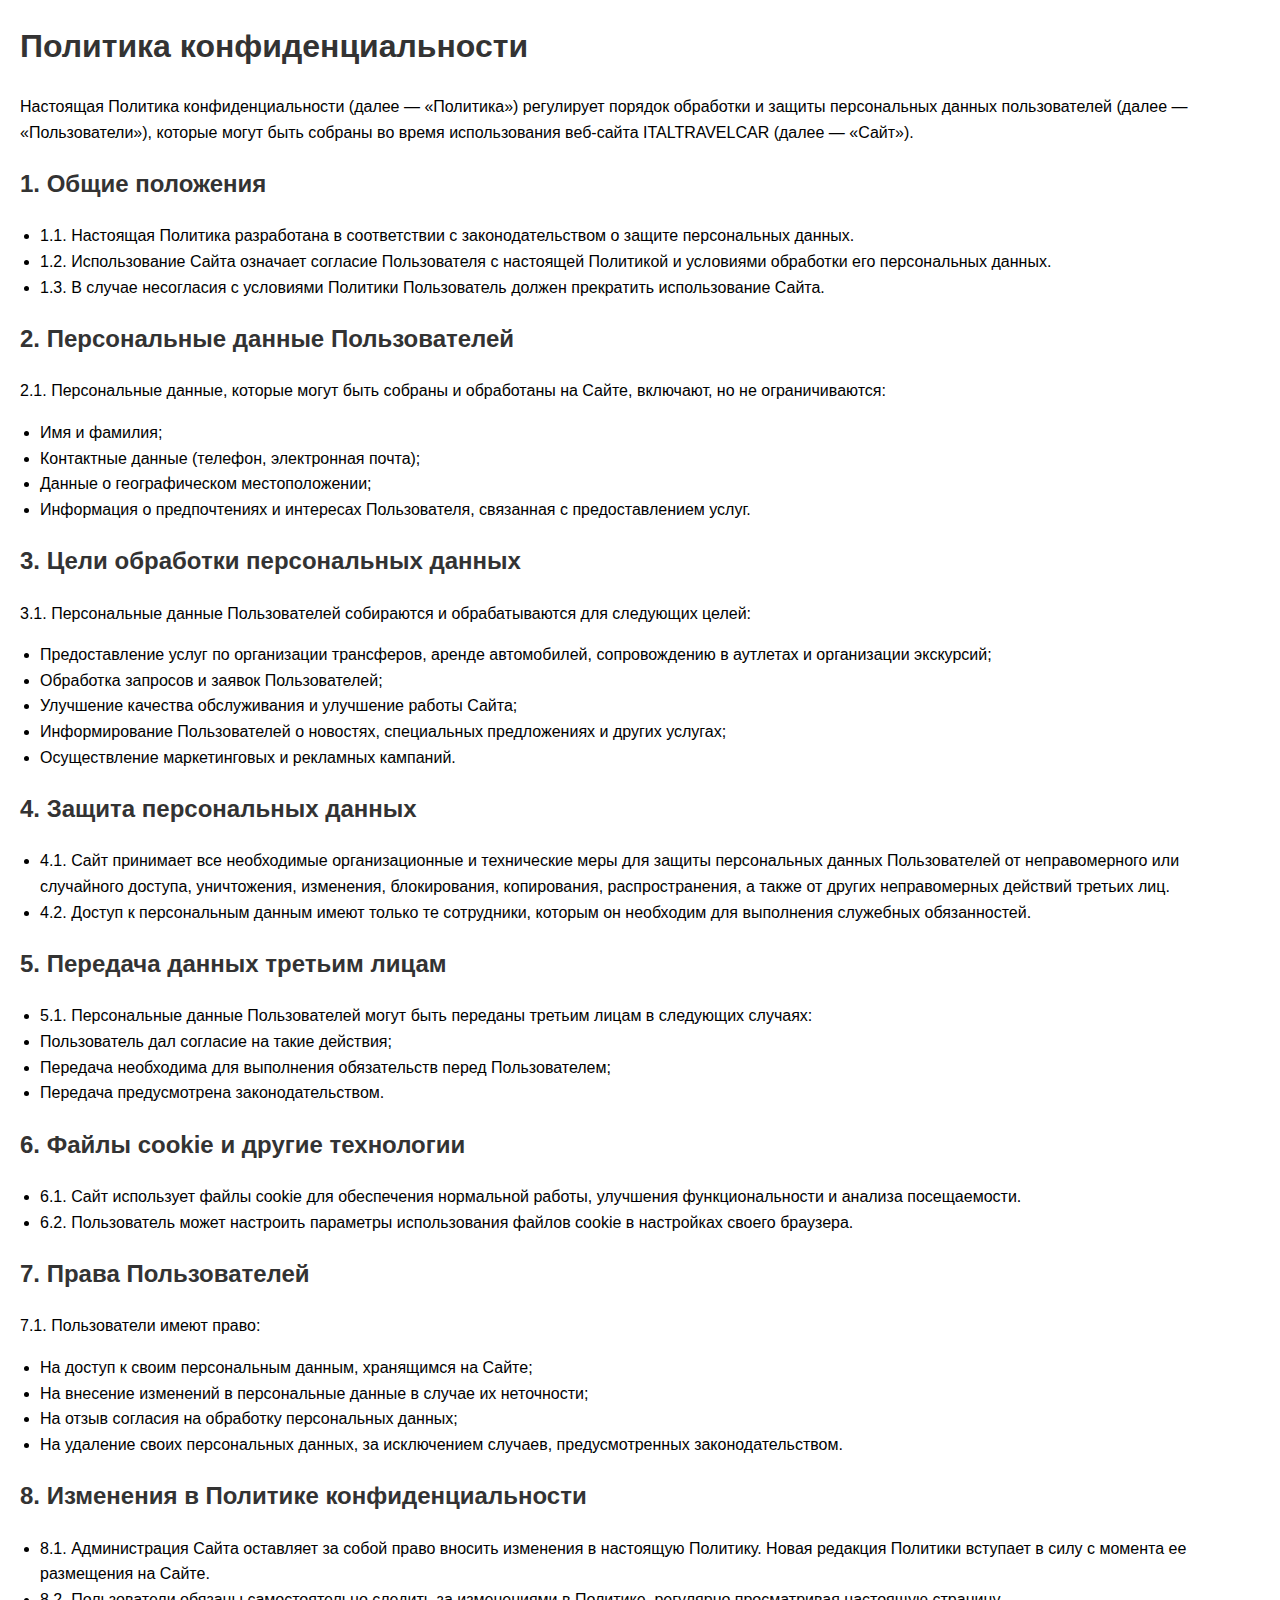
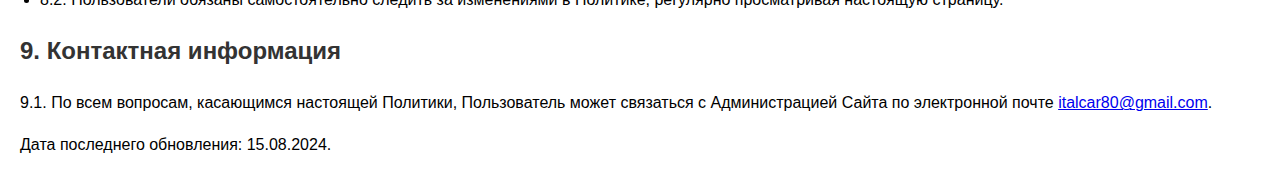
<file: policy.html>
<!DOCTYPE html>
<html lang="en">
<head>
    <meta charset="UTF-8" name="viewport" content="width=device-width, initial-scale=1">
    <title>Политика конфиденциальности</title>
    <style>
        body {
            font-family: Arial, sans-serif;
            line-height: 1.6;
            margin: 20px;
        }
        h1, h2, h3 {
            color: #333;
        }
        p, ul {
            margin-bottom: 15px;
        }
        ul {
            list-style: disc;
            padding-left: 20px;
        }
    </style>
</head>
<body>
<h1>Политика конфиденциальности</h1>

<p>Настоящая Политика конфиденциальности (далее — «Политика») регулирует порядок обработки и защиты персональных данных пользователей (далее — «Пользователи»), которые могут быть собраны во время использования веб-сайта ITALTRAVELCAR (далее — «Сайт»).</p>

<h2>1. Общие положения</h2>
<ul>
    <li>1.1. Настоящая Политика разработана в соответствии с законодательством о защите персональных данных.</li>
    <li>1.2. Использование Сайта означает согласие Пользователя с настоящей Политикой и условиями обработки его персональных данных.</li>
    <li>1.3. В случае несогласия с условиями Политики Пользователь должен прекратить использование Сайта.</li>
</ul>

<h2>2. Персональные данные Пользователей</h2>
<p>2.1. Персональные данные, которые могут быть собраны и обработаны на Сайте, включают, но не ограничиваются:</p>
<ul>
    <li>Имя и фамилия;</li>
    <li>Контактные данные (телефон, электронная почта);</li>
    <li>Данные о географическом местоположении;</li>
    <li>Информация о предпочтениях и интересах Пользователя, связанная с предоставлением услуг.</li>
</ul>

<h2>3. Цели обработки персональных данных</h2>
<p>3.1. Персональные данные Пользователей собираются и обрабатываются для следующих целей:</p>
<ul>
    <li>Предоставление услуг по организации трансферов, аренде автомобилей, сопровождению в аутлетах и организации экскурсий;</li>
    <li>Обработка запросов и заявок Пользователей;</li>
    <li>Улучшение качества обслуживания и улучшение работы Сайта;</li>
    <li>Информирование Пользователей о новостях, специальных предложениях и других услугах;</li>
    <li>Осуществление маркетинговых и рекламных кампаний.</li>
</ul>

<h2>4. Защита персональных данных</h2>
<ul>
    <li>4.1. Сайт принимает все необходимые организационные и технические меры для защиты персональных данных Пользователей от неправомерного или случайного доступа, уничтожения, изменения, блокирования, копирования, распространения, а также от других неправомерных действий третьих лиц.</li>
    <li>4.2. Доступ к персональным данным имеют только те сотрудники, которым он необходим для выполнения служебных обязанностей.</li>
</ul>

<h2>5. Передача данных третьим лицам</h2>
<ul>
    <li>5.1. Персональные данные Пользователей могут быть переданы третьим лицам в следующих случаях:</li>
    <li>Пользователь дал согласие на такие действия;</li>
    <li>Передача необходима для выполнения обязательств перед Пользователем;</li>
    <li>Передача предусмотрена законодательством.</li>
</ul>

<h2>6. Файлы cookie и другие технологии</h2>
<ul>
    <li>6.1. Сайт использует файлы cookie для обеспечения нормальной работы, улучшения функциональности и анализа посещаемости.</li>
    <li>6.2. Пользователь может настроить параметры использования файлов cookie в настройках своего браузера.</li>
</ul>

<h2>7. Права Пользователей</h2>
<p>7.1. Пользователи имеют право:</p>
<ul>
    <li>На доступ к своим персональным данным, хранящимся на Сайте;</li>
    <li>На внесение изменений в персональные данные в случае их неточности;</li>
    <li>На отзыв согласия на обработку персональных данных;</li>
    <li>На удаление своих персональных данных, за исключением случаев, предусмотренных законодательством.</li>
</ul>

<h2>8. Изменения в Политике конфиденциальности</h2>
<ul>
    <li>8.1. Администрация Сайта оставляет за собой право вносить изменения в настоящую Политику. Новая редакция Политики вступает в силу с момента ее размещения на Сайте.</li>
    <li>8.2. Пользователи обязаны самостоятельно следить за изменениями в Политике, регулярно просматривая настоящую страницу.</li>
</ul>

<h2>9. Контактная информация</h2>
<p>9.1. По всем вопросам, касающимся настоящей Политики, Пользователь может связаться с Администрацией Сайта по электронной почте <a href="mailto:italcar80@gmail.com">italcar80@gmail.com</a>.</p>

<p>Дата последнего обновления: 15.08.2024.</p>
</body>
</html>
</file>
<file: styles2.css>
body{
    margin: 0;
    overflow-x: hidden;
    background: white;
    font-family: Arial, sans-serif;
    /*text-align: center;*/
}

.carousel-container {
    max-width: 1200px; /* Показываем одно изображение за раз */
    overflow: hidden; /* Скрываем все за пределами контейнера */
    position: relative;
    margin: 0 auto;
}

.box-city {
    display: flex;
    transition: transform 0.5s ease;
    gap: 2rem;
}

.city {
    min-width: 200px; /* Ширина каждого элемента карусели */
    text-align: center;
}

.img-city {
    width: 200px; /* Ширина изображения */
    height: 100px;
}




/*.reviews {*/
/*    display: flex;*/
/*    flex-direction: column;*/
/*    align-items: center;*/
/*    margin-bottom: 50px;*/
/*    border-top: 3px solid black;*/
/*}*/

/*.name-driver{*/
/*    font-size: 38px;*/
/*    color: black;*/
/*    font-weight: 900;*/
/*    text-align: center;*/
/*}*/

/*.text-about-service-driver1{*/
/*    font-size: 22px;*/
/*    font-weight: 500;*/
/*    text-align: center;*/
/*    padding: 0 10px;*/
/*    width: 80%;*/
/*    color: black;*/
/*}*/

/*.container-of-reviews01{*/
/*    display: flex;*/
/*    flex-wrap: wrap;*/
/*    align-items: center;*/
/*    justify-content: center;*/
/*    gap: 1rem;*/
/*}*/

/*.box-of-reviews {*/
/*    padding: 0 10px;*/
/*}*/

/*.container-of-reviews12{*/
/*    max-width: 400px;*/
/*    color: black;*/
/*    padding: 16px;*/
/*    border-radius: 10px;*/
/*    border: 3px solid black;*/
/*}*/

/*.img-outlet{*/
/*    max-width: 400px;*/
/*    width: 100%;*/
/*}*/

/*.text-about-service-driver2{*/
/*    font-size: 18px;*/
/*    font-weight: 500;*/
/*    height: 70px;*/
/*}*/





/* Вторая карусель - изменены классы */
/*.carousel-custom2 {*/
/*    display: flex;*/
/*    align-items: center;*/
/*    position: relative;*/
/*    max-width: 100%;*/
/*    margin: 0 auto;*/
/*}*/

/*.carousel-track2 {*/
/*    overflow: hidden;*/
/*    width: 100%;*/
/*}*/

/*.carousel-items2 {*/
/*    display: flex;*/
/*    transition: transform 0.5s ease-in-out;*/
/*}*/

/*.box-of-reviews {*/
/*    min-width: 100%;*/
/*    box-sizing: border-box;*/
/*}*/

/*.carousel-control-prev2, .carousel-control-next2 {*/
/*    background-color: black;*/
/*    color: white;*/
/*    border: none;*/
/*    padding: 15px;*/
/*    cursor: pointer;*/
/*    position: absolute;*/
/*    top: 50%;*/
/*    transform: translateY(-50%);*/
/*    z-index: 10;*/
/*    font-size: 24px;*/
/*}*/

/*.carousel-control-prev2 {*/
/*    left: 0;*/
/*}*/

/*.carousel-control-next2 {*/
/*    right: 0;*/
/*}*/

/*.img-outlet {*/
/*    max-width: 100%;*/
/*    width: 100%;*/
/*}*/

/*.name-driver {*/
/*    font-size: 38px;*/
/*    color: black;*/
/*    font-weight: 900;*/
/*    text-align: center;*/
/*}*/

/*.text-about-service-driver1 {*/
/*    font-size: 22px;*/
/*    font-weight: 500;*/
/*    text-align: center;*/
/*    padding: 0 10px;*/
/*    width: 80%;*/
/*    color: black;*/
/*}*/

/*.container-of-reviews12 {*/
/*    max-width: 400px;*/
/*    color: black;*/
/*    padding: 16px;*/
/*    border-radius: 10px;*/
/*    border: 3px solid black;*/
/*}*/

/*.text-about-service-driver2 {*/
/*    font-size: 18px;*/
/*    font-weight: 500;*/
/*    height: 70px;*/
/*}*/







/*!* Вторая карусель - изменены классы *!*/
/*.carousel-custom2 {*/
/*    display: flex;*/
/*    align-items: center;*/
/*    position: relative;*/
/*    max-width: 100%; !* Ширина карусели *!*/
/*    margin: 0 auto;*/
/*}*/

/*.carousel-track2 {*/
/*    overflow: hidden;*/
/*    width: 100%; !* Ограничение видимой области *!*/
/*}*/

/*.carousel-items2 {*/
/*    display: flex;*/
/*    transition: transform 0.5s ease-in-out;*/
/*}*/

/*.box-of-reviews {*/
/*    min-width: calc(100% / 3); !* Делаем так, чтобы показывалось три слайда одновременно *!*/
/*    box-sizing: border-box;*/
/*    padding: 10px;*/
/*}*/

/*.carousel-control-prev2, .carousel-control-next2 {*/
/*    background-color: black;*/
/*    color: white;*/
/*    border: none;*/
/*    padding: 15px;*/
/*    cursor: pointer;*/
/*    position: absolute;*/
/*    top: 50%;*/
/*    transform: translateY(-50%);*/
/*    z-index: 10;*/
/*    font-size: 24px;*/
/*}*/

/*.carousel-control-prev2 {*/
/*    left: 0;*/
/*}*/

/*.carousel-control-next2 {*/
/*    right: 0;*/
/*}*/

/*.img-outlet {*/
/*    max-width: 100%;*/
/*    width: 100%;*/
/*}*/

/*.name-driver {*/
/*    font-size: 38px;*/
/*    color: black;*/
/*    font-weight: 900;*/
/*    text-align: center;*/
/*}*/

/*.text-about-service-driver1 {*/
/*    font-size: 22px;*/
/*    font-weight: 500;*/
/*    text-align: center;*/
/*    padding: 0 10px;*/
/*    width: 80%;*/
/*    color: black;*/
/*}*/

/*.container-of-reviews12 {*/
/*    max-width: 400px;*/
/*    color: black;*/
/*    padding: 16px;*/
/*    border-radius: 10px;*/
/*    border: 3px solid black;*/
/*}*/

/*.text-about-service-driver2 {*/
/*    font-size: 18px;*/
/*    font-weight: 500;*/
/*    height: 70px;*/
/*}*/

/*@media (max-width: 430px) {*/
/*    .img-outlet-media-version{*/
/*        max-width: 320px;*/
/*        height: 200px;*/
/*        width: 100%;*/
/*    }*/
/*}*/





/* Вторая карусель - изменены классы */
.carousel-custom2 {
    display: flex;
    align-items: center;
    position: relative;
    max-width: 80%;
    margin: 0 auto;
}

.carousel-track2 {
    overflow: hidden;
    width: 100%;
}

.carousel-items2 {
    display: flex;
    transition: transform 0.5s ease-in-out;
}

.box-of-reviews {
    min-width: 100%;
    box-sizing: border-box;
}

.carousel-control-prev2, .carousel-control-next2 {
    background: white;
    color: black;
    border: none;
    /*padding: 15px;*/
    cursor: pointer;
    position: absolute;
    /*top: 50%;*/
    transform: translateY(-50%);
    z-index: 10;
    font-size: 24px;
}

.carousel-control-prev2 {
    left: -20px;
}

.carousel-control-next2 {
    right: -20px;
}

.img-outlet {
    max-width: 100%;
    width: 100%;
    max-height: 600px;

}

.name-driver {
    font-size: 38px;
    color: black;
    font-weight: 900;
    text-align: center;
}

.text-about-service-driver1 {
    font-size: 22px;
    font-weight: 500;
    text-align: center;
    padding: 0 10px;
    width: 80%;
    color: black;
}

.container-of-reviews12 {
    /*max-width: 400px;*/
    color: black;
    padding: 16px;
    border-radius: 10px;
    /*border: 3px solid black;*/
}

.text-about-service-driver2 {
    font-size: 18px;
    font-weight: 500;
    height: 100px;
}

.text-about-service-advantages{
    font-size: 18px;
    font-weight: 500;
}

.text-about-service-driver3 {
    font-size: 18px;
    font-weight: 500;
    height: 70px;
}






/*.reviews {*/
/*    display: flex;*/
/*    flex-direction: column;*/
/*    align-items: center;*/
/*    margin-bottom: 50px;*/
/*    border-top: 3px solid black;*/

/*}*/

/*.background-white{*/
/*    border-top: 3px solid black;*/
/*}*/

/*.name-driver{*/
/*    font-size: 38px;*/
/*    color: black;*/
/*    font-weight: 900;*/
/*    text-align: center;*/
/*}*/

/*.color-black{*/
/*    color: black;*/
/*}*/

/*.container-of-reviews01{*/
/*    !*display: flex;*!*/
/*    !*flex-wrap: wrap;*!*/
/*    !*align-items: center;*!*/
/*    !*justify-content: center;*!*/
/*    !*gap: 1rem;*!*/
/*    !*max-width: 100%;*!*/
/*}*/

/*.box-of-reviews {*/
/*    padding: 0 10px;*/
/*}*/

/*.container-of-reviews {*/
/*    max-width: 400px;*/
/*    height: 150px;*/
/*    background: white;*/
/*    color: black;*/
/*    padding: 10px;*/
/*    border-radius: 10px;*/
/*    box-shadow: 0 14px 28px rgba(0,0,0,0.25), 0 10px 10px rgba(0,0,0,0.22);*/
/*    border: 3px solid black;*/
/*    position: relative;*/
/*}*/

/*.text-about-service-driver2{*/
/*    font-size: 18px;*/
/*    font-weight: 500;*/
/*    height: 70px;*/
/*}*/

/*.text-about-service-driver4{*/
/*    display: flex;*/
/*    justify-content: flex-end;*/
/*    font-size: 20px;*/
/*    font-weight: 800;*/
/*}*/

/*.container-coma{*/
/*    margin-top: -30px;*/
/*    max-width: 400px;*/
/*    display: flex;*/
/*    justify-content: flex-end;*/
/*}*/

/*.coma {*/
/*    width: 80px;*/
/*    margin-left: -50px;*/
/*}*/







/*.container-of-reviews01 {*/
/*    overflow: hidden;*/
/*    width: 100%;*/
/*    position: relative;*/
/*}*/

/*.carousel-inner {*/
/*    display: flex;*/
/*    flex-direction: row;*/
/*    animation: scroll 20s linear infinite;*/
/*}*/

/*.box-of-reviews {*/
/*    min-width: 100%;*/
/*    box-sizing: border-box;*/
/*    padding: 20px;*/
/*}*/

/*@keyframes scroll {*/
/*    0% {*/
/*        transform: translateX(0);*/
/*    }*/
/*    100% {*/
/*        transform: translateX(-100%);*/
/*    }*/
/*}*/







/*.container-of-reviews01 {*/
/*    overflow: hidden;*/
/*    position: relative;*/
/*    width: 100%;*/
/*    height: auto;*/
/*}*/

/*.carousel-inner {*/
/*    display: flex;*/
/*    transition: transform 0.5s ease-in-out;*/
/*    width: 500%;*/
/*}*/

/*.box-of-reviews1 {*/
/*    flex: 1 0 100%;*/
/*    box-sizing: border-box;*/
/*}*/

/*.active {*/
/*    display: block;*/
/*}*/



.container-of-reviews01 {
    overflow: hidden;
    position: relative;
    width: 100%;
}

.container-of-reviews02{
    display: flex;
    flex-wrap: wrap;
    align-items: center;
    justify-content: center;
    gap: 1rem;
}



.carousel-inner-reviews {
    display: flex;
    transition: transform 0.5s ease-in-out;
    margin-bottom: 100px;
}

.box-of-reviews1 {
    flex: 1 0 100%; /* Один отзыв занимает 100% ширины контейнера */
    box-sizing: border-box;
    padding: 10px;
    display: flex;
    justify-content: center;
    /*position: relative;*/
}

.reviews1{
    overflow: hidden;
    /*margin-bottom: 100px;*/
}

.container-of-reviews1{
    max-width: 400px;
    height: 150px;
    background: white;
    color: black;
    padding: 10px;
    border-radius: 10px;
    box-shadow: 0 14px 28px rgba(0,0,0,0.25), 0 10px 10px rgba(0,0,0,0.22);
    border: 3px solid black;
    position: relative;
}

.coma{
    width: 80px;
    /*margin-left: -50px;*/
}

.container-coma{
    /*position: absolute;*/
    /*bottom: -40px;*/
    /*right: 600px;*/
    position: absolute;
    bottom: -50px;
    right: 70px;
    width: 80px;
    display: flex;

}


.text-about-service-driver4{
    display: flex;
    justify-content: flex-end;
    font-size: 20px;
    font-weight: 800;
}



.header{
    background: white;
    background-size: cover;
    background-repeat: no-repeat;
    max-width: 2560px;
    box-shadow: 0 14px 28px rgba(0,0,0,0.25), 0 10px 10px rgba(0,0,0,0.22);
    display: flex;
    align-items: center;
    justify-content: space-between;
    position: sticky;
    top: 0;
    z-index: 1000;
    transition: background 0.3s ease;
}

.logo1{
    padding-left: 10px;
}

.logo{
    width: 290px;
}

@media (max-width: 799px) {
    .logo{
        width: 190px;
    }
}

#main {
    transition: margin-left .5s;
    padding: 16px;
}

.pushmenu{
    color: red;
    font-size: 40px;
}

#nav-icon2{
    cursor: pointer;
}

#nav-icon3 {
    position: relative;
    transform: rotate(0deg);
    -webkit-transition: .5s ease-in-out;
    -moz-transition: .5s ease-in-out;
    -o-transition: .5s ease-in-out;
    transition: .5s ease-in-out;
    cursor: pointer;
}
#nav-icon3 span {
    display: block;
    position: absolute;
    height: 4px;
    width: 100%;
    background: #90b5cc;
    border-radius: 3px;
    opacity: 1;
    left: 0;
    -webkit-transform: rotate(0deg);
    -moz-transform: rotate(0deg);
    -o-transform: rotate(0deg);
    transform: rotate(0deg);
    -webkit-transition: .25s ease-in-out;
    -moz-transition: .25s ease-in-out;
    -o-transition: .25s ease-in-out;
    transition: .25s ease-in-out;
}
#nav-icon3 span:nth-child(1) {
    top: 0px;
}
#nav-icon3 span:nth-child(2),#nav-icon3 span:nth-child(3) {
    top: 12px;
}
#nav-icon3 span:nth-child(4) {
    top: 24px;
}
#nav-icon3.open span:nth-child(1),#nav-icon3.opened span:nth-child(1) {
    top: 12px;
    width: 0%;
    left: 50%;
}
#nav-icon3.open span:nth-child(2),#nav-icon3.opened span:nth-child(2) {
    -webkit-transform: rotate(45deg);
    -moz-transform: rotate(45deg);
    -o-transform: rotate(45deg);
    transform: rotate(45deg);
}
#nav-icon3.open span:nth-child(3),#nav-icon3.opened span:nth-child(3) {
    -webkit-transform: rotate(-45deg);
    -moz-transform: rotate(-45deg);
    -o-transform: rotate(-45deg);
    transform: rotate(-45deg);
}
#nav-icon3.open span:nth-child(4),#nav-icon3.opened span:nth-child(4) {
    top: 12px;
    width: 0%;
    left: 50%;
}

.sidebar #nav-icon3 span {background: #fff;}

body.sidebar-opened {overflow:hidden;}
.hidden-overley {
    position: fixed;
    top: 0;
    left: 0;
    z-index: 99;
    background: #000000;
    opacity:0;
    width:0;
    height:0;
    transition: opacity 1s;
}
.hidden-overley.show {
    height: 100%;
    width: 100%;
    opacity:0.5;
    transition: opacity 1s;
}
.sidebar{
    position: fixed;
    z-index:100;
    width: 300px;
    height: 100%;
    right: -300px;
    top:0;
    background: black;
    transition: right 0.4s ease;
    overflow: auto;
}
.sidebar .d-flex.p-2 {display:-webkit-box;display:flex;padding: 10px!important;}
.sidebar .text{
    color: white;
    font-size: 18px;
    font-weight: 600;
    line-height: inherit;
    text-align: center;
    background: black;
    letter-spacing: 1px;
    -webkit-box-pack: justify;    -ms-flex-pack: justify;    justify-content: space-between; -webkit-box-align: center;    -ms-flex-align: center;    align-items: center;
}
.sidebar .side-tel {font-size:0.8rem;}
.sidebar .text a {color: white;}

.sidebar.show{
    right: 0px;
}
.sidebar ul{
    background: none;
    height: auto;
    width: 100%;
    list-style: none;
    margin: 0;
    padding:0;
}
.sidebar ul li{
    line-height: 60px;
    border-top: 1px solid #eee;
    margin: 0;
}
.sidebar ul li:last-child{
    border-bottom: 1px solid rgba(255,255,255,0.05);
}
.sidebar ul li a{
    box-sizing:border-box;
    position: relative;
    color: white;
    text-decoration: none;
    font-size: 18px;
    padding-left: 30px;
    font-weight: 500;
    display: block;
    width: 100%;
}
.sidebar ul li.current-menu-item a{
    color: white;
    background: black;
}

.sidebar ul li a:hover{
    cursor:pointer;
    background: gray;
}
.sidebar ul ul{
    position: static;
    display: none;
}
.sidebar ul .sub-menu.show{
    display: block;
}

.sidebar ul ul li{
    line-height: 42px;
    border-top: none;
}
.sidebar ul ul li a{
    font-size: 17px;
    color: white;
    padding-left: 40px;
}
.sidebar ul li.current-menu-item ul li a{
    color: #333;
    background: #f9f9f9;
    border-left-color: transparent;
}
.sidebar ul li ul li.current-menu-item a {color:#2196F3;}
.sidebar ul ul li a:hover{
    color: #333!important;
    background: gray!important;
}
.sidebar ul li a i:before {display:none;}
.sidebar ul li.menu-parent-item a i:before{
    content: '';
    position: absolute;
    top: 50%;
    right: 20px;
    transform: translateY(-50%);
    font-size: 22px;
    transition: transform 0.4s;
    width: 20px;
    height: 20px;
    background-repeat:no-repeat;
    background-position: 0 0;
    background-image: url("data:image/svg+xml;charset=UTF-8,%3c?xml version='1.0' encoding='iso-8859-1'?%3e%3csvg version='1.1' id='Layer_1' xmlns='http://www.w3.org/2000/svg' xmlns:xlink='http://www.w3.org/1999/xlink' x='0px' y='0px' viewBox='0 0 512.011 512.011' style='enable-background:new 0 0 512.011 512.011;' xml:space='preserve'%3e%3cg%3e%3cg%3e%3cpath d='M505.755,123.592c-8.341-8.341-21.824-8.341-30.165,0L256.005,343.176L36.421,123.592c-8.341-8.341-21.824-8.341-30.165,0 s-8.341,21.824,0,30.165l234.667,234.667c4.16,4.16,9.621,6.251,15.083,6.251c5.462,0,10.923-2.091,15.083-6.251l234.667-234.667 C514.096,145.416,514.096,131.933,505.755,123.592z'/%3e%3c/g%3e%3c/g%3e%3c/svg%3e");
    background-size: contain;
    display: block;
}
.sidebar ul ul a i:before {display:none !important;}
.sidebar ul li a i.rotate:before{
    transform: translateY(-50%) rotate(-180deg);
}

.header-contact{
    display: flex;
    flex-wrap: nowrap;
    align-items: center;
}

/*@media (max-width: 350px){*/
/*    .photo-social-media2{*/
/*        width: 30px;*/
/*    }*/
/*}*/

/*@media (max-width: 400px) {*/
/*    .photo-social-media2{*/
/*        width: 30px;*/
/*    }*/
/*}*/

.link-to-contact{
    color: black;
    text-decoration: none;
}

.link-to-contact2{
    background: white;
}

@media (max-width: 430px) {
    .img-outlet-media-version{
        max-width: 320px;
        height: 200px;
        width: 100%;
    }

    .photo-social-media{
        width: 30px;
    }

}

.photo-social-media{
    width: 50px;
}

@media (max-width: 400px) {
    .photo-social-media{
        width: 40px;
    }
}

.social-media{
    display: flex;
}

.venice{
    background: url('images/it-country.jpg') center;
    background-size: cover;
    background-repeat: no-repeat;
    max-width: 2200px;
    overflow: hidden;
    gap: 3rem;
    display: flex;
    align-items: flex-end;
    background-attachment: fixed;
    flex-wrap: wrap;
    justify-content: center;
    padding: 5px;
}

.logo5{
    max-width: 300px;
    width: 100%;
    padding: 20px;
}

.name-driver{
    font-size: 38px;
    color: black;
    font-weight: 900;
    text-align: center;
}

.kind-of-transfers{
    display: flex;
    justify-content: center;
    flex-direction: row;
    flex-wrap: wrap;
    gap: 2rem;
    width: 90%;
    margin: 60px auto;
}


.photo-transfer {
    max-width: 380px;
    width: 100%;
    border-radius: 20px;
}

.text-about-transfers {
    font-size: 25px;
    font-weight: 500;
    color: black;
}

.link-transfer {
    text-decoration: underline;
    font-weight: 700;
    font-size: 16px;
    color: black;
    cursor: pointer;
}

.advantages-tranfers{
    display: flex;
    flex-direction: column;
    align-items: center;
    gap: 2rem;
    width: 90%;
    margin: 100px auto;

}

.advantages-tranfers1{
    display: flex;
    flex-wrap: wrap;
    gap: 3rem;
    width: 100%;
    justify-content: space-around;
    align-items: center;
    border-bottom: 3px solid black;
    padding-bottom: 10px;
    padding-top: 10px;
    border-top: 3px solid black;
}

.advantages-tranfers2{
    display: flex;
    align-items: center;
    flex-wrap: wrap;
    justify-content: center;
    gap: 3rem;
}

@media (max-width: 1386px) {
    .advantages-tranfers2{
        flex-direction: column-reverse;
    }
}



.img-advantages{
    max-width: 400px;
    border-radius: 10px;
}

.text-advantages-tranfers{
    max-width: 800px;
}

.name{
    font-size: 25px;
    font-weight: 500;
    color: black;
}

.name-of-text{
    font-size: 18px;
    font-weight: 500;
    color: black;
}

@media (max-width: 416px) {
    .name{
        font-size: 20px;
    }

    .name-of-text{
        font-size: 16px;
    }

    .text-advantages-tranfers{
        max-width: 300px;
        text-align: center;
        justify-content: center;
    }

    .img-advantages{
        max-width: 300px;
    }
}

.reviews {
    display: flex;
    flex-direction: column;
    align-items: center;
    /*margin-bottom: 50px;*/
    border-top: 3px solid black;
}

.name-driver{
    font-size: 38px;
    color: black;
    font-weight: 900;
    text-align: center;
}

.text-about-service-driver1{
    font-size: 22px;
    font-weight: 500;
    text-align: center;
    padding: 0 10px;
    width: 80%;
    color: black;
}

.drivers-advantages{
    max-width: 400px;
    background: black;
    color: white;
    padding: 10px;
    border-radius: 10px;
    box-shadow: 0 14px 28px rgba(0,0,0,0.25), 0 10px 10px rgba(0,0,0,0.22);
}

.drivers-advantages30{
    max-width: 200px;
    background: black;
    color: white;
    padding: 10px;
    border-radius: 10px;
    box-shadow: 0 14px 28px rgba(0,0,0,0.25), 0 10px 10px rgba(0,0,0,0.22);
}

/*.text-about-service-driver2{*/
/*    font-size: 18px;*/
/*    font-weight: 500;*/
/*    height: 70px;*/
/*}*/

.drivers-advantages5{
    display: flex;
    flex-wrap: wrap;
    justify-content: center;
    gap: 2rem;
}

.text-about-service-driver{
    display: flex;
    align-items: center;
    flex-direction: column;
}

.box-of-reviews12 {
    padding: 0 10px;
}

.container-of-reviews50 {
    /*max-width: 400px;*/
    /*height: 160px;*/
    background: white;
    color: black;
    padding: 10px;
    border-radius: 10px;
    /*border: 3px solid black;*/
    display: flex;
    flex-direction: column;
    align-items: center;
}

.box-of-reviews212 {
    padding: 0 10px;
}

.container-of-reviews125{
    max-width: 400px;
    color: black;
    padding: 16px;
    border-radius: 10px;
    border: 3px solid black;
}

.container-of-reviews0123{
    display: flex;
    flex-wrap: wrap;
    align-items: center;
    justify-content: center;
    gap: 1rem;
}

.container-of-reviews15{
    height: 270px;
}

@media (max-width: 430px) {
    .img-outlet-media-version{
        max-width: 320px;
        height: 200px;
        width: 100%;
    }
}


.footer{
    background: white;
    width: 100%;
    border-top: 3px solid black;

}

.footer2{
    display: flex;
    flex-wrap: wrap;
    flex-direction: row;
    justify-content: flex-start;
    align-items: center;
}

@media (max-width: 729px){
    .footer2{
        justify-content: space-between;
    }
}

.contacts{
    display: flex;
    flex-direction: column;
    padding-left: 10px;
    gap: 1rem;
    margin-bottom: 10px;
}

.contacts1{
    color: black;
    font-size: 2rem;
    font-weight: 800;
}

.phone{
    color: black;
    font-size: 2rem;
    font-weight: 500;
    cursor: pointer;
    text-decoration: none;
}

.phone1{
    font-size: 1rem;
}

.rent-car{
    display: flex;
    flex-direction: column;
    align-items: center;
    margin-bottom: 50px;
}

.background-white{
    border-top: 3px solid black;
}

.photo-advantages-icon{
    width: 60px;
}

.weight{
    font-weight: 800;
    color: black;
}
</file>
<file: styles.css>
body{
    margin: 0;
    overflow-x: hidden;
    background: white;
    font-family: Arial, sans-serif;
}

.header{
    background: white;
    background-size: cover;
    background-repeat: no-repeat;
    max-width: 2560px;
    box-shadow: 0 14px 28px rgba(0,0,0,0.25), 0 10px 10px rgba(0,0,0,0.22);
    display: flex;
    align-items: center;
    justify-content: space-between;
    position: sticky;
    top: 0;
    z-index: 1000;
    transition: background 0.3s ease;
}

.logo1{
    padding-left: 10px;
}

.logo{
    width: 290px;
}

@media (max-width: 799px) {
    .logo{
        width: 190px;
    }
}

#main {
    transition: margin-left .5s;
    padding: 16px;
}

.pushmenu{
    color: red;
    font-size: 40px;
}

#nav-icon2{
    cursor: pointer;
}

#nav-icon3 {
    position: relative;
    transform: rotate(0deg);
    -webkit-transition: .5s ease-in-out;
    -moz-transition: .5s ease-in-out;
    -o-transition: .5s ease-in-out;
    transition: .5s ease-in-out;
    cursor: pointer;
}
#nav-icon3 span {
    display: block;
    position: absolute;
    height: 4px;
    width: 100%;
    background: #90b5cc;
    border-radius: 3px;
    opacity: 1;
    left: 0;
    -webkit-transform: rotate(0deg);
    -moz-transform: rotate(0deg);
    -o-transform: rotate(0deg);
    transform: rotate(0deg);
    -webkit-transition: .25s ease-in-out;
    -moz-transition: .25s ease-in-out;
    -o-transition: .25s ease-in-out;
    transition: .25s ease-in-out;
}
#nav-icon3 span:nth-child(1) {
    top: 0px;
}
#nav-icon3 span:nth-child(2),#nav-icon3 span:nth-child(3) {
    top: 12px;
}
#nav-icon3 span:nth-child(4) {
    top: 24px;
}
#nav-icon3.open span:nth-child(1),#nav-icon3.opened span:nth-child(1) {
    top: 12px;
    width: 0%;
    left: 50%;
}
#nav-icon3.open span:nth-child(2),#nav-icon3.opened span:nth-child(2) {
    -webkit-transform: rotate(45deg);
    -moz-transform: rotate(45deg);
    -o-transform: rotate(45deg);
    transform: rotate(45deg);
}
#nav-icon3.open span:nth-child(3),#nav-icon3.opened span:nth-child(3) {
    -webkit-transform: rotate(-45deg);
    -moz-transform: rotate(-45deg);
    -o-transform: rotate(-45deg);
    transform: rotate(-45deg);
}
#nav-icon3.open span:nth-child(4),#nav-icon3.opened span:nth-child(4) {
    top: 12px;
    width: 0%;
    left: 50%;
}

.sidebar #nav-icon3 span {background: #fff;}

body.sidebar-opened {overflow:hidden;}
.hidden-overley {
    position: fixed;
    top: 0;
    left: 0;
    z-index: 99;
    background: #000000;
    opacity:0;
    width:0;
    height:0;
    transition: opacity 1s;
}
.hidden-overley.show {
    height: 100%;
    width: 100%;
    opacity:0.5;
    transition: opacity 1s;
}
.sidebar{
    position: fixed;
    z-index:100;
    width: 300px;
    height: 100%;
    right: -300px;
    top:0;
    background: black;
    transition: right 0.4s ease;
    overflow: auto;
}
.sidebar .d-flex.p-2 {display:-webkit-box;display:flex;padding: 10px!important;}
.sidebar .text{
    color: white;
    font-size: 18px;
    font-weight: 600;
    line-height: inherit;
    text-align: center;
    background: black;
    letter-spacing: 1px;
    -webkit-box-pack: justify;    -ms-flex-pack: justify;    justify-content: space-between; -webkit-box-align: center;    -ms-flex-align: center;    align-items: center;
}
.sidebar .side-tel {font-size:0.8rem;}
.sidebar .text a {color: white;}

.sidebar.show{
    right: 0px;
}
.sidebar ul{
    background: none;
    height: auto;
    width: 100%;
    list-style: none;
    margin: 0;
    padding:0;
}
.sidebar ul li{
    line-height: 60px;
    border-top: 1px solid #eee;
    margin: 0;
}
.sidebar ul li:last-child{
    border-bottom: 1px solid rgba(255,255,255,0.05);
}
.sidebar ul li a{
    box-sizing:border-box;
    position: relative;
    color: white;
    text-decoration: none;
    font-size: 18px;
    padding-left: 30px;
    font-weight: 500;
    display: block;
    width: 100%;
}
.sidebar ul li.current-menu-item a{
    color: white;
    background: black;
}

.sidebar ul li a:hover{
    cursor:pointer;
    background: gray;
}
.sidebar ul ul{
    position: static;
    display: none;
}
.sidebar ul .sub-menu.show{
    display: block;
}

.sidebar ul ul li{
    line-height: 42px;
    border-top: none;
}
.sidebar ul ul li a{
    font-size: 17px;
    color: white;
    padding-left: 40px;
}
.sidebar ul li.current-menu-item ul li a{
    color: #333;
    background: #f9f9f9;
    border-left-color: transparent;
}
.sidebar ul li ul li.current-menu-item a {color:#2196F3;}
.sidebar ul ul li a:hover{
    color: #333!important;
    background: gray!important;
}
.sidebar ul li a i:before {display:none;}
.sidebar ul li.menu-parent-item a i:before{
    content: '';
    position: absolute;
    top: 50%;
    right: 20px;
    transform: translateY(-50%);
    font-size: 22px;
    transition: transform 0.4s;
    width: 20px;
    height: 20px;
    background-repeat:no-repeat;
    background-position: 0 0;
    background-image: url("data:image/svg+xml;charset=UTF-8,%3c?xml version='1.0' encoding='iso-8859-1'?%3e%3csvg version='1.1' id='Layer_1' xmlns='http://www.w3.org/2000/svg' xmlns:xlink='http://www.w3.org/1999/xlink' x='0px' y='0px' viewBox='0 0 512.011 512.011' style='enable-background:new 0 0 512.011 512.011;' xml:space='preserve'%3e%3cg%3e%3cg%3e%3cpath d='M505.755,123.592c-8.341-8.341-21.824-8.341-30.165,0L256.005,343.176L36.421,123.592c-8.341-8.341-21.824-8.341-30.165,0 s-8.341,21.824,0,30.165l234.667,234.667c4.16,4.16,9.621,6.251,15.083,6.251c5.462,0,10.923-2.091,15.083-6.251l234.667-234.667 C514.096,145.416,514.096,131.933,505.755,123.592z'/%3e%3c/g%3e%3c/g%3e%3c/svg%3e");
    background-size: contain;
    display: block;
}
.sidebar ul ul a i:before {display:none !important;}
.sidebar ul li a i.rotate:before{
    transform: translateY(-50%) rotate(-180deg);
}

.venice{
    background: url('images/flag-italy.jpg') center;
    background-size: cover;
    background-repeat: no-repeat;
    max-width: 2200px;
    overflow: hidden;
    gap: 3rem;
    display: flex;
    align-items: flex-end;
    background-attachment: fixed;
    flex-wrap: wrap;
    justify-content: center;
    padding: 5px;

}

.kind-of-transfers{
    display: flex;
    justify-content: center;
    flex-direction: row;
    flex-wrap: wrap;
    gap: 2rem;
    width: 90%;
    margin: 60px auto;
}


.photo-transfer {
    max-width: 380px;
    width: 100%;
    border-radius: 20px;
}

.text-about-transfers {
    font-size: 25px;
    font-weight: 500;
    color: black;
}

.link-transfer {
    text-decoration: underline;
    font-weight: 700;
    font-size: 16px;
    color: black;
    cursor: pointer;
}

.highlight-border {
    border-left-color: black;
    border-right-color: black;
}

.anketa{
    max-width: 400px;
    border-radius: 10px;
    padding: 10px;
    box-shadow: 0 14px 28px rgba(0, 0, 0, 0.25), 0 10px 10px rgba(0, 0, 0, 0.22);
}

.advantages-tranfers{
    display: flex;
    flex-direction: column;
    align-items: center;
    gap: 2rem;
    width: 90%;
    margin: 100px auto;

}

.advantages-tranfers1{
    display: flex;
    flex-wrap: wrap;
    gap: 3rem;
    width: 100%;
    justify-content: space-around;
    align-items: center;
    border-bottom: 3px solid black;
    padding-bottom: 10px;
    padding-top: 10px;
    border-top: 3px solid black;
}

.advantages-tranfers2{
    display: flex;
    align-items: center;
    flex-wrap: wrap;
    justify-content: center;
    gap: 3rem;
}

@media (max-width: 1386px) {
    .advantages-tranfers2{
        flex-direction: column-reverse;
    }
}



.img-advantages{
    max-width: 400px;
    border-radius: 10px;
}

.text-advantages-tranfers{
    max-width: 800px;
}

.name{
    font-size: 25px;
    font-weight: 500;
    color: black;
}

.name-of-text{
    font-size: 18px;
    font-weight: 500;
    color: black;
}

@media (max-width: 416px) {
    .name{
        font-size: 20px;
    }

    .name-of-text{
        font-size: 16px;
    }

    .text-advantages-tranfers{
        max-width: 300px;
        text-align: center;
        justify-content: center;
    }

    .img-advantages{
        max-width: 300px;
    }
}

.footer{
    background: white;
    width: 100%;
    border-top: 3px solid black;

}

.photo-social-media{
    width: 50px;
}

.social-media{
    display: flex;
}

.phone{
    color: black;
    font-size: 2rem;
    font-weight: 500;
    cursor: pointer;
    text-decoration: none;
}

.contacts1{
    color: black;
    font-size: 2rem;
    font-weight: 800;
}

.contacts{
    display: flex;
    flex-direction: column;
    padding-left: 10px;
    gap: 1rem;
    margin-bottom: 10px;
}

.anketa-form{
    max-width: 520px;
    height: 60px;
    background: white;
    border-radius: 10px;
    padding: 5px;
    margin-bottom: 10px;
}

.anketa-form1{
    height: 125px;
}

.anketa-form2{
    width: 383px;
    border: 0;
    resize: none;
    font-size: 16px;
    margin-top: 7px;
}

.anketa-form2:focus{
    outline: 0;
}

.anketa-form:focus-within {

}

.text-anketa{
    font-size: 1rem;
    font-weight: 600;
}

.text-text{
    width: 380px;
    height: 24px;
    margin-top: 7px;
    border: 0;
    background: white;
    font-size: 18px;
}

.price-display {
    display: none;
    color: black;
    font-weight: 800;
    font-size: 20px;
    background: white;
    padding: 5px;
    width: 200px;
    text-align: center;
    border: 2px solid black;
    border-radius: 10px;
}


.text-text:focus{
    outline: 0;
}

.button-send{
    width: 400px;
    height: 40px;
    border-radius: 10px;
    border: 0;
    background: white;
    font-size: 1.4rem;
    cursor: pointer;
    color: black;
}

@media (max-width: 460px){
    .anketa{
    margin-right: 0;
    }

    .anketa-form{
        width: 280px;
    }

    .text-text{
        width: 250px;
    }

    .button-send{
        width: 290px;
    }

    .anketa-form2{
        width: 274px;
    }
}

.name-driver{
    font-size: 38px;
    color: black;
    font-weight: 900;
    text-align: center;
}

table {
    max-width: 400px;
    border-collapse: collapse;
}
th, td {
    border: 3px solid black;
    padding: 8px;
    text-align: center;
    font-size: 16px;
    font-weight: 700;
}

th {
    background-color: black;
    color: white;
}

.about-driver{
    display: flex;
    flex-wrap: wrap;
    gap: 1rem;
    justify-content: center;
}

.transfer-with-driver{
    display: flex;
    flex-direction: column;
    align-items: center;
    width: 90%;
    margin: 0 auto;
}

.text-about-service-driver1{
    font-size: 22px;
    font-weight: 500;
    text-align: center;
    padding: 0 10px;
    width: 80%;
    color: black;
}

.drivers-advantages{
    max-width: 400px;
    background: black;
    color: white;
    padding: 10px;
    border-radius: 10px;
    box-shadow: 0 14px 28px rgba(0,0,0,0.25), 0 10px 10px rgba(0,0,0,0.22);
}

.drivers-advantages30{
    max-width: 200px;
    background: black;
    color: white;
    padding: 10px;
    border-radius: 10px;
    box-shadow: 0 14px 28px rgba(0,0,0,0.25), 0 10px 10px rgba(0,0,0,0.22);
}

.text-about-service-driver2{
    font-size: 18px;
    font-weight: 500;
    height: 70px;
}

.drivers-advantages5{
    display: flex;
    flex-wrap: wrap;
    justify-content: center;
    gap: 2rem;
}

.text-about-service-driver{
    display: flex;
    align-items: center;
    flex-direction: column;
}

.weight{
    font-weight: 800;
    color: black;
}

.rent-car1{
    font-size: 22px;
    font-weight: 500;
    text-align: center;
    padding: 0 10px;
    width: 80%;
    color: white;
}

.rent-car{
    display: flex;
    flex-direction: column;
    align-items: center;
    margin-bottom: 50px;
}

.mercedes1{
    max-width: 250px;
}

.autopark{
    width: 100%;
    display: flex;
    flex-wrap: wrap;
    align-items: center;
    justify-content: center;
    color: white;
}


option {
    background: #f8f9fa;
    color: #343a40;
    padding: 10px;
}

option:hover {
    background-color: #007BFF;
    color: white;
}

select {
    width: 200px;
    border: 2px solid #007BFF;
    border-radius: 5px;
    background-color: #f8f9fa;
    color: #343a40;
    font-size: 18px;
    -webkit-appearance: none;
    -moz-appearance: none;
    appearance: none;

}

.reviews {
    display: flex;
    flex-direction: column;
    align-items: center;
    margin-bottom: 50px;
    border-top: 3px solid black;


}

.box-of-reviews {
    padding: 0 10px;
}

.container-of-reviews {
    max-width: 400px;
    height: 150px;
    background: white;
    color: black;
    padding: 10px;
    border-radius: 10px;
    box-shadow: 0 14px 28px rgba(0,0,0,0.25), 0 10px 10px rgba(0,0,0,0.22);
    border: 3px solid black;
    position: relative;
}

.container-of-reviews50 {
    max-width: 400px;
    height: 160px;
    background: white;
    color: black;
    padding: 10px;
    border-radius: 10px;
    border: 3px solid black;
}

.container-of-reviews12{
    max-width: 400px;
    color: black;
    padding: 16px;
    border-radius: 10px;
    border: 3px solid black;
}

.container-of-reviews15{
    height: 270px;
}

.coma {
    width: 80px;
    margin-left: -50px;
}

.container-coma{
    margin-top: -30px;
    max-width: 400px;
    display: flex;
    justify-content: flex-end;
}

.container-of-reviews01{
    display: flex;
    flex-wrap: wrap;
    align-items: center;
    justify-content: center;
    gap: 1rem;
}

.box-anketa{

}


.footer2{
    display: flex;
    flex-wrap: wrap;
    flex-direction: row;
    justify-content: flex-start;
    align-items: center;
}

@media (max-width: 729px){
    .footer2{
        justify-content: space-between;
    }
}

.img-outlet{
    max-width: 400px;
    width: 100%;
}

.box-drivers-advantages{
    display: flex;
    max-width: 400px;
    background: black;
    border-bottom-left-radius: 10px;
    border-top-left-radius: 10px;
    border-bottom-right-radius: 10px;
    border-top-right-radius: 10px;
}

.box-drivers-advantages20{
    display: flex;
    max-width: 426px;
    background: black;
    border-bottom-left-radius: 10px;
    border-top-left-radius: 10px;
    border-bottom-right-radius: 10px;
    border-top-right-radius: 10px;
}

@media (max-width: 500px){

}

.table-flex{
    display: flex;
    margin-top: 20px;
    gap: 1rem;
    flex-wrap: wrap;
    align-items: center;
    justify-content: center;
}

.from-to{
    display: flex;
    padding: 30px;
    gap: 1rem;
    flex-wrap: wrap;
    max-width: 1200px;
    flex-direction: column;
    border-top-left-radius: 20px;
    border-top-right-radius: 20px;
}


.background-white{
    border-top: 3px solid black;
}

.color-black{
    color: black;
}

.from-to1{
    display: flex;
    align-items: center;
    gap: 1rem;
    flex-direction: row;
    flex-wrap: wrap;
}

.from-to3{
    display: flex;
    gap: 1rem;
    flex-wrap: wrap;
    flex-direction: row;
}

.anketa-form-black{
    background: white;
    border: 3px solid black;
}

.text-anketa7{
    color: black;
    background: white;
    cursor: pointer;
}

option{
    background: black;
    color: white;
}

.button-calculate{
    width: 100px;
    height: 76px;
    border-radius: 10px;
    font-weight: 800;
    margin-bottom: 10px;
}

.text-about-service-driver4{
    display: flex;
    justify-content: flex-end;
    font-size: 20px;
    font-weight: 800;
}

.phone1{
    font-size: 1rem;
}

.header-contact{
    display: flex;
    flex-wrap: nowrap;
    align-items: center;
}

@media (max-width: 350px){
    .photo-social-media2{
        width: 30px;
    }
}

.link-to-contact{
    color: black;
    text-decoration: none;
}

.link-to-contact2{
    background: white;
}

@media (max-width: 430px) {
    .img-outlet-media-version{
        max-width: 320px;
        height: 200px;
        width: 100%;
    }
}

/*.box-city{*/
/*    display: flex;*/
/*    flex-wrap: wrap;*/
/*    padding: 10px;*/
/*    gap: 1rem;*/
/*    justify-content: center;*/
/*}*/

/*.city{*/

/*}*/

/*.img-city{*/
/*    width: 200px;*/
/*    height: 100px;*/
/*}*/
/*.carousel-container {*/
/*    width: 100%; !* можно задать фиксированную ширину *!*/
/*    overflow: hidden;*/
/*    position: relative;*/
/*}*/

/*.box-city {*/
/*    display: flex;*/
/*    flex-wrap: nowrap;*/
/*    gap: 1rem;*/
/*    justify-content: flex-start;*/
/*    animation: slide 20s linear infinite; !* Добавляем анимацию *!*/
/*}*/

/*.city {*/
/*    white-space: nowrap;*/
/*}*/

/*.img-city {*/
/*    width: 200px;*/
/*    height: 100px;*/
/*}*/

/*@keyframes slide {*/
/*    0% {*/
/*        transform: translateX(0);*/
/*    }*/
/*    100% {*/
/*        transform: translateX(-100%);*/
/*    }*/
/*}*/


/*.carousel-container {*/
/*    width: 100%; !* или установите фиксированную ширину, если необходимо *!*/
/*    overflow: hidden;*/
/*    position: relative;*/
/*}*/

/*.box-city {*/
/*    display: flex;*/
/*    transition: transform 0.5s ease-in-out; !* плавное смещение слайдов *!*/
/*    gap: 2rem;*/
/*}*/

/*.city {*/
/*    flex-shrink: 0; !* слайды фиксированной ширины *!*/
/*}*/

/*.img-city {*/
/*    width: 200px;*/
/*    height: 100px;*/
/*}*/


/*.carousel-container {*/
/*    width: 100%; !* можно задать фиксированную ширину *!*/
/*    overflow: hidden;*/
/*    position: relative;*/
/*}*/

/*.box-city {*/
/*    display: flex;*/
/*    flex-wrap: nowrap;*/
/*    gap: 1rem;*/
/*    justify-content: flex-start;*/
/*    animation: slide 20s linear infinite; !* Добавляем анимацию *!*/
/*}*/

/*.city {*/
/*    white-space: nowrap;*/
/*}*/

/*.img-city {*/
/*    width: 200px;*/
/*    height: 100px;*/
/*}*/

/*@keyframes slide {*/
/*    0% {*/
/*        transform: translateX(0);*/
/*    }*/
/*    100% {*/
/*        transform: translateX(-100%);*/
/*    }*/
/*}*/


/*.carousel {*/
/*    overflow: hidden; !* Скрываем переполнение *!*/
/*    width: 100%; !* Устанавливаем ширину карусели *!*/
/*    position: relative;*/
/*}*/

/*.box-city {*/
/*    display: flex;*/
/*    flex-wrap: nowrap; !* Убираем перенос строк *!*/
/*    animation: slide 30s infinite; !* Запускаем анимацию *!*/
/*    gap: 2rem;*/
/*}*/

/*.city {*/
/*    flex: 0 0 200px; !* Ширина каждого слайда *!*/
/*    text-align: center; !* Центрируем текст *!*/
/*}*/

/*.img-city {*/
/*    width: 200px; !* Ширина изображения будет адаптироваться *!*/
/*    height: 100px; !* Высота автоматически подстраивается *!*/
/*}*/

/*@keyframes slide {*/
/*    0% { transform: translateX(0); }*/
/*    10% { transform: translateX(-200px); }*/
/*    20% { transform: translateX(-400px); }*/
/*    30% { transform: translateX(-600px); }*/
/*    40% { transform: translateX(-800px); }*/
/*    50% { transform: translateX(-1000px); }*/
/*    60% { transform: translateX(-1200px); }*/
/*    70% { transform: translateX(-1400px); }*/
/*    80% { transform: translateX(-1600px); }*/
/*    90% { transform: translateX(-1800px); }*/
/*    100% { transform: translateX(0); }*/
/*}*/

/*.carousel {*/
/*    overflow: hidden; !* Скрываем переполнение *!*/
/*    width: 100%; !* Устанавливаем ширину карусели *!*/
/*    position: relative;*/
/*}*/

/*.box-city {*/
/*    display: flex;*/
/*    flex-wrap: nowrap; !* Убираем перенос строк *!*/
/*    animation: slide 30s infinite; !* Запускаем анимацию *!*/
/*}*/

/*.city {*/
/*    flex: 0 0 200px; !* Ширина каждого слайда *!*/
/*    text-align: center; !* Центрируем текст *!*/
/*}*/

/*.img-city {*/
/*    width: 100%; !* Ширина изображения будет адаптироваться *!*/
/*    height: auto; !* Высота автоматически подстраивается *!*/
/*}*/

/*@keyframes slide {*/
/*    0% { transform: translateX(0); }*/
/*    10% { transform: translateX(-200px); }*/
/*    20% { transform: translateX(-400px); }*/
/*    30% { transform: translateX(-600px); }*/
/*    40% { transform: translateX(-800px); }*/
/*    50% { transform: translateX(-1000px); }*/
/*    60% { transform: translateX(-1200px); }*/
/*    70% { transform: translateX(-1400px); }*/
/*    80% { transform: translateX(-1600px); }*/
/*    90% { transform: translateX(-1800px); }*/
/*    100% { transform: translateX(0); }*/
/*}*/

/*.carousel {*/
/*    overflow: hidden; !* Скрываем переполнение *!*/
/*    width: 100%; !* Устанавливаем ширину карусели *!*/
/*    position: relative;*/
/*}*/

/*.box-city {*/
/*    display: flex;*/
/*    flex-wrap: nowrap; !* Убираем перенос строк *!*/
/*    animation: slide 30s infinite; !* Запускаем анимацию *!*/
/*}*/

/*.city {*/
/*    flex: 0 0 200px; !* Ширина каждого слайда *!*/
/*    text-align: center; !* Центрируем текст *!*/
/*}*/

/*.img-city {*/
/*    width: 100%; !* Ширина изображения будет адаптироваться *!*/
/*    height: auto; !* Высота автоматически подстраивается *!*/
/*}*/

/*@keyframes slide {*/
/*    0% { transform: translateX(0); }*/
/*    5% { transform: translateX(-200px); }*/
/*    10% { transform: translateX(-400px); }*/
/*    15% { transform: translateX(-600px); }*/
/*    20% { transform: translateX(-800px); }*/
/*    25% { transform: translateX(-1000px); }*/
/*    30% { transform: translateX(-1200px); }*/
/*    35% { transform: translateX(-1400px); }*/
/*    40% { transform: translateX(-1600px); }*/
/*    45% { transform: translateX(-1800px); }*/
/*    50% { transform: translateX(-2000px); } !* Убедитесь, что здесь 2000px для всех слайдов *!*/
/*    95% { transform: translateX(-2000px); }*/
/*    100% { transform: translateX(0); }*/
/*}*/

/*.carousel {*/
/*    overflow: hidden; !* Скрываем переполнение *!*/
/*    width: 100%; !* Устанавливаем ширину карусели *!*/
/*    position: relative;*/
/*}*/

/*.box-city {*/
/*    display: flex;*/
/*    flex-wrap: nowrap; !* Убираем перенос строк *!*/
/*    animation: slide 10s linear infinite; !* Запускаем анимацию плавно и бесконечно *!*/
/*    gap: 0.5rem;*/
/*}*/

/*.city {*/
/*    flex: 0 0 200px; !* Ширина каждого слайда *!*/
/*    text-align: center; !* Центрируем текст *!*/
/*}*/

/*.img-city {*/
/*    width: 180px; !* Ширина изображения будет адаптироваться *!*/
/*    height: 100px; !* Высота автоматически подстраивается *!*/
/*}*/

/*@keyframes slide {*/
/*    0% { transform: translateX(0); }*/
/*    10% { transform: translateX(-200px); } !* Показать первый слайд *!*/
/*    20% { transform: translateX(-400px); } !* Показать второй слайд *!*/
/*    30% { transform: translateX(-600px); } !* Показать третий слайд *!*/
/*    40% { transform: translateX(-800px); } !* Показать четвертый слайд *!*/
/*    50% { transform: translateX(-1000px); } !* Показать пятый слайд *!*/
/*    60% { transform: translateX(-1200px); } !* Показать шестой слайд *!*/
/*    70% { transform: translateX(-1400px); } !* Показать седьмой слайд *!*/
/*    80% { transform: translateX(-1600px); } !* Показать восьмой слайд *!*/
/*    90% { transform: translateX(-1800px); } !* Показать девятый слайд *!*/
/*    100% { transform: translateX(-2000px); } !* Показать десятый слайд *!*/
/*}*/

/*@media (max-width: 768px) {*/
/*    .city {*/
/*        flex: 0 0 150px; !* Уменьшаем ширину слайда для мобильных *!*/
/*        min-width: 150px; !* Минимальная ширина для слайда *!*/
/*    }*/
/*    @keyframes slide {*/
/*        0% { transform: translateX(0); }*/
/*        10% { transform: translateX(-150px); } !* Показать первый слайд *!*/
/*        20% { transform: translateX(-300px); } !* Показать второй слайд *!*/
/*        30% { transform: translateX(-450px); } !* Показать третий слайд *!*/
/*        40% { transform: translateX(-600px); } !* Показать четвертый слайд *!*/
/*        50% { transform: translateX(-750px); } !* Показать пятый слайд *!*/
/*        60% { transform: translateX(-900px); } !* Показать шестой слайд *!*/
/*        70% { transform: translateX(-1050px); } !* Показать седьмой слайд *!*/
/*        80% { transform: translateX(-1200px); } !* Показать восьмой слайд *!*/
/*        90% { transform: translateX(-1350px); } !* Показать девятый слайд *!*/
/*        100% { transform: translateX(-1500px); } !* Показать десятый слайд *!*/
/*    }*/
/*}*/



.carousel-container {
    overflow: hidden; /* Hide the overflowing content */
    /*width: 220px; !* Width of one city card + margin *!*/
}

.box-city {
    display: flex;
    flex-wrap: nowrap; /* Keep all items in a single line */
    transition: transform 0.5s ease; /* Smooth transition effect */
}

.city {
    min-width: 200px; /* Fixed width for each city */
    margin-right: 1rem; /* Space between cities */
}

.img-city {
    width: 200px;
    height: 100px;
}





.logo5{
    max-width: 600px;
    width: 100%;
    padding: 20px;
}

.container-city{
    border-bottom: 3px solid black;
}
</file>
